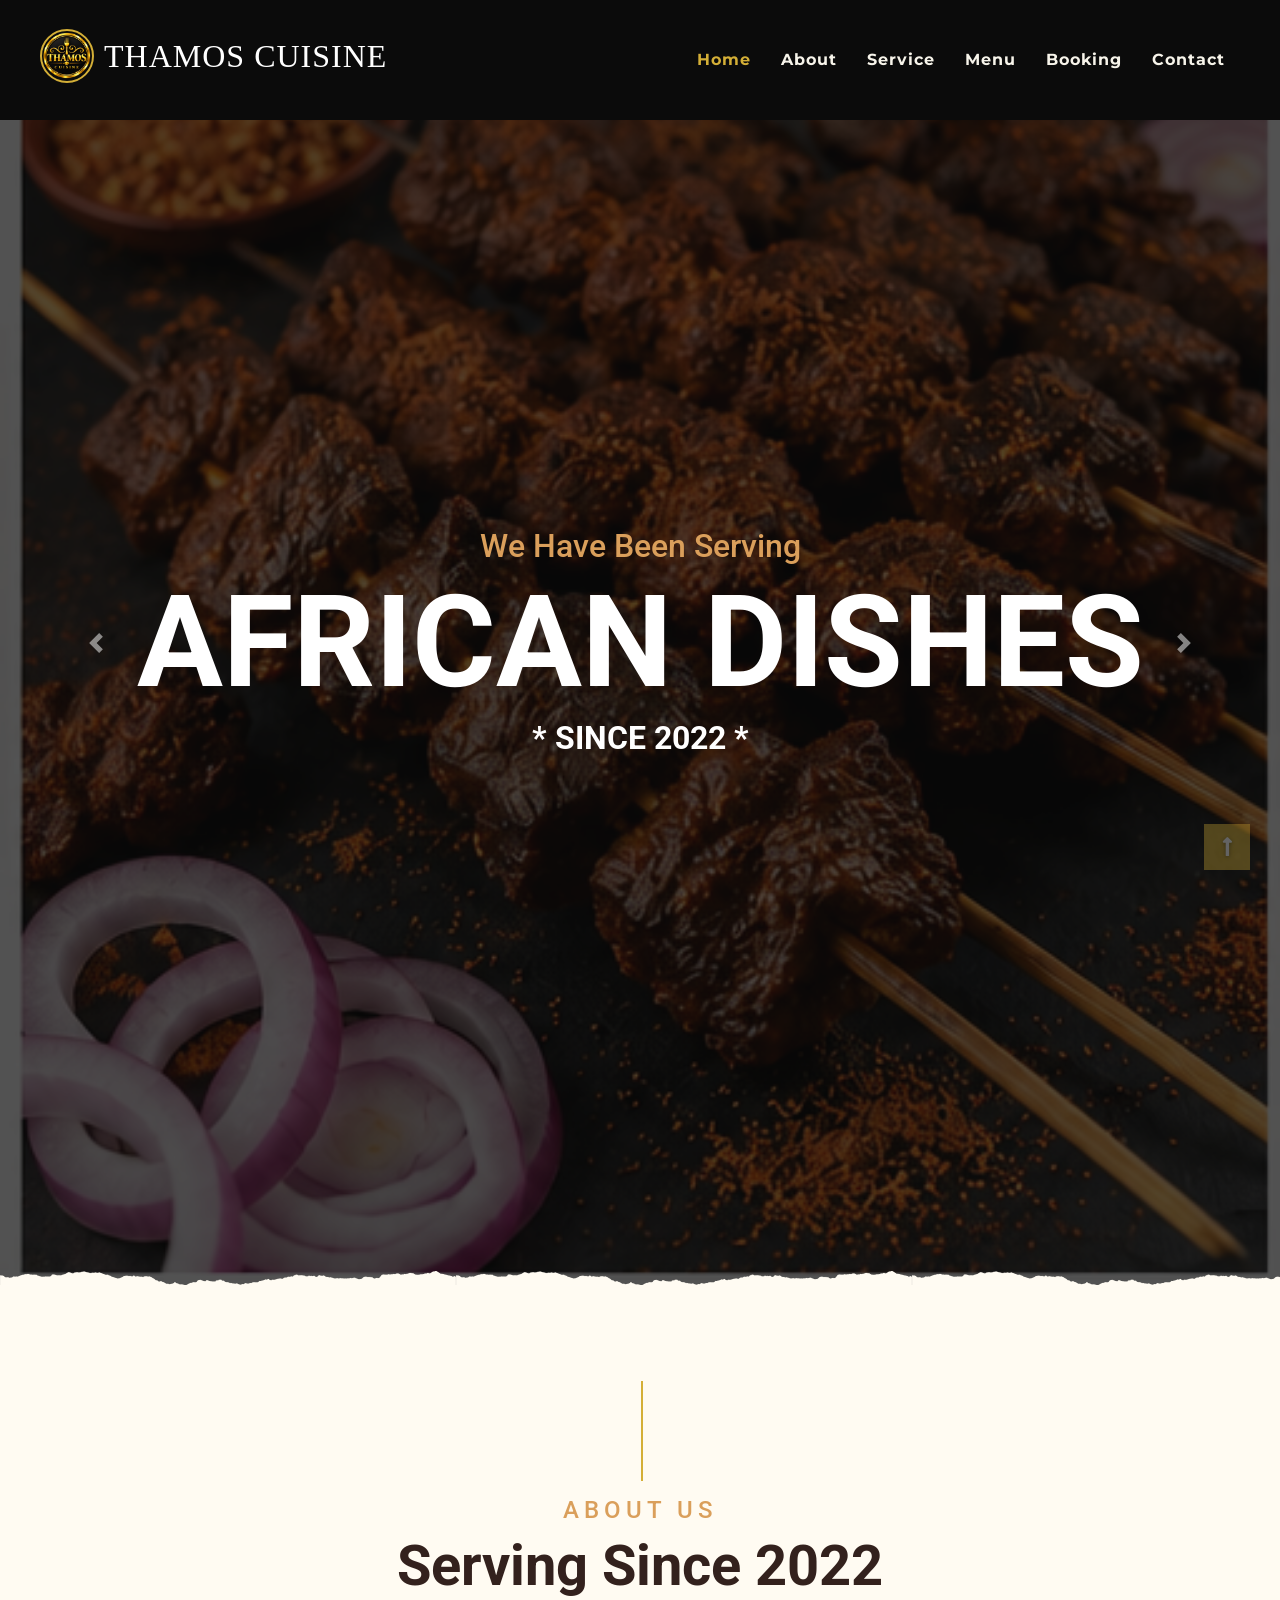
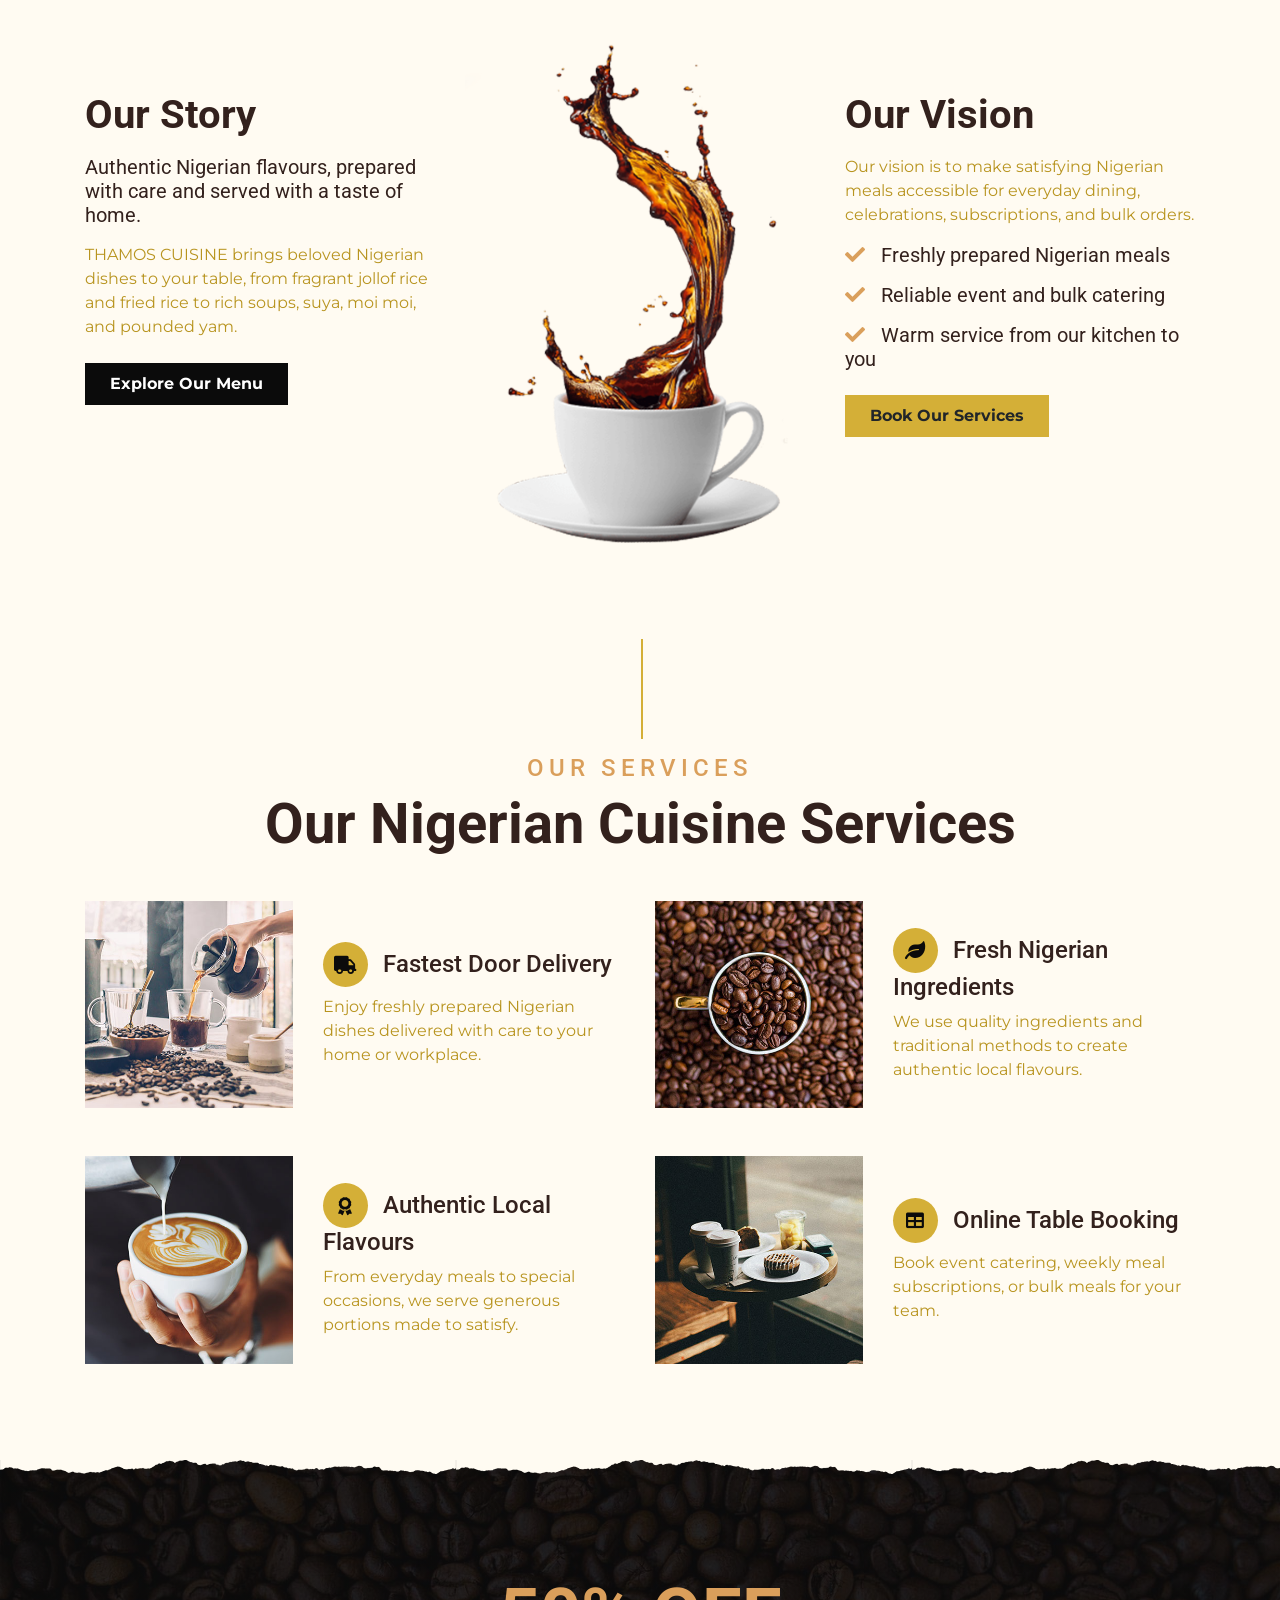
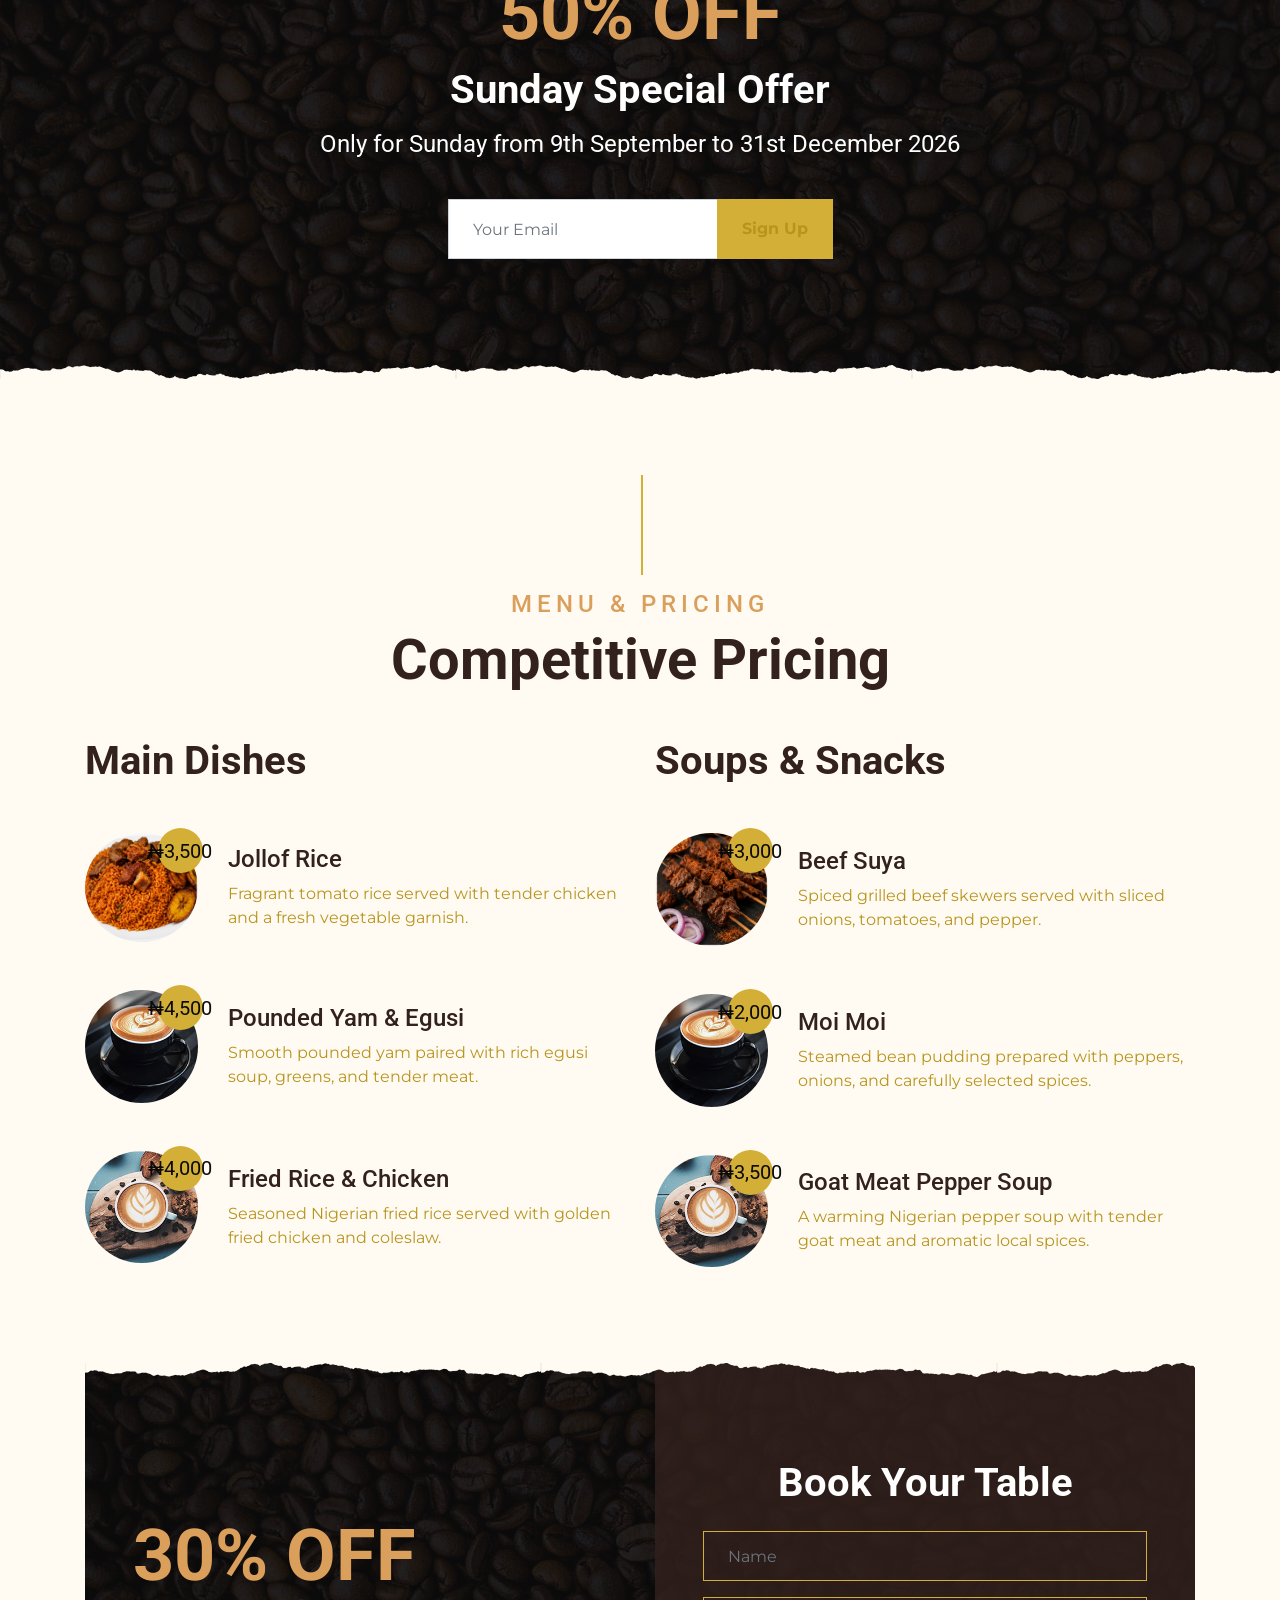
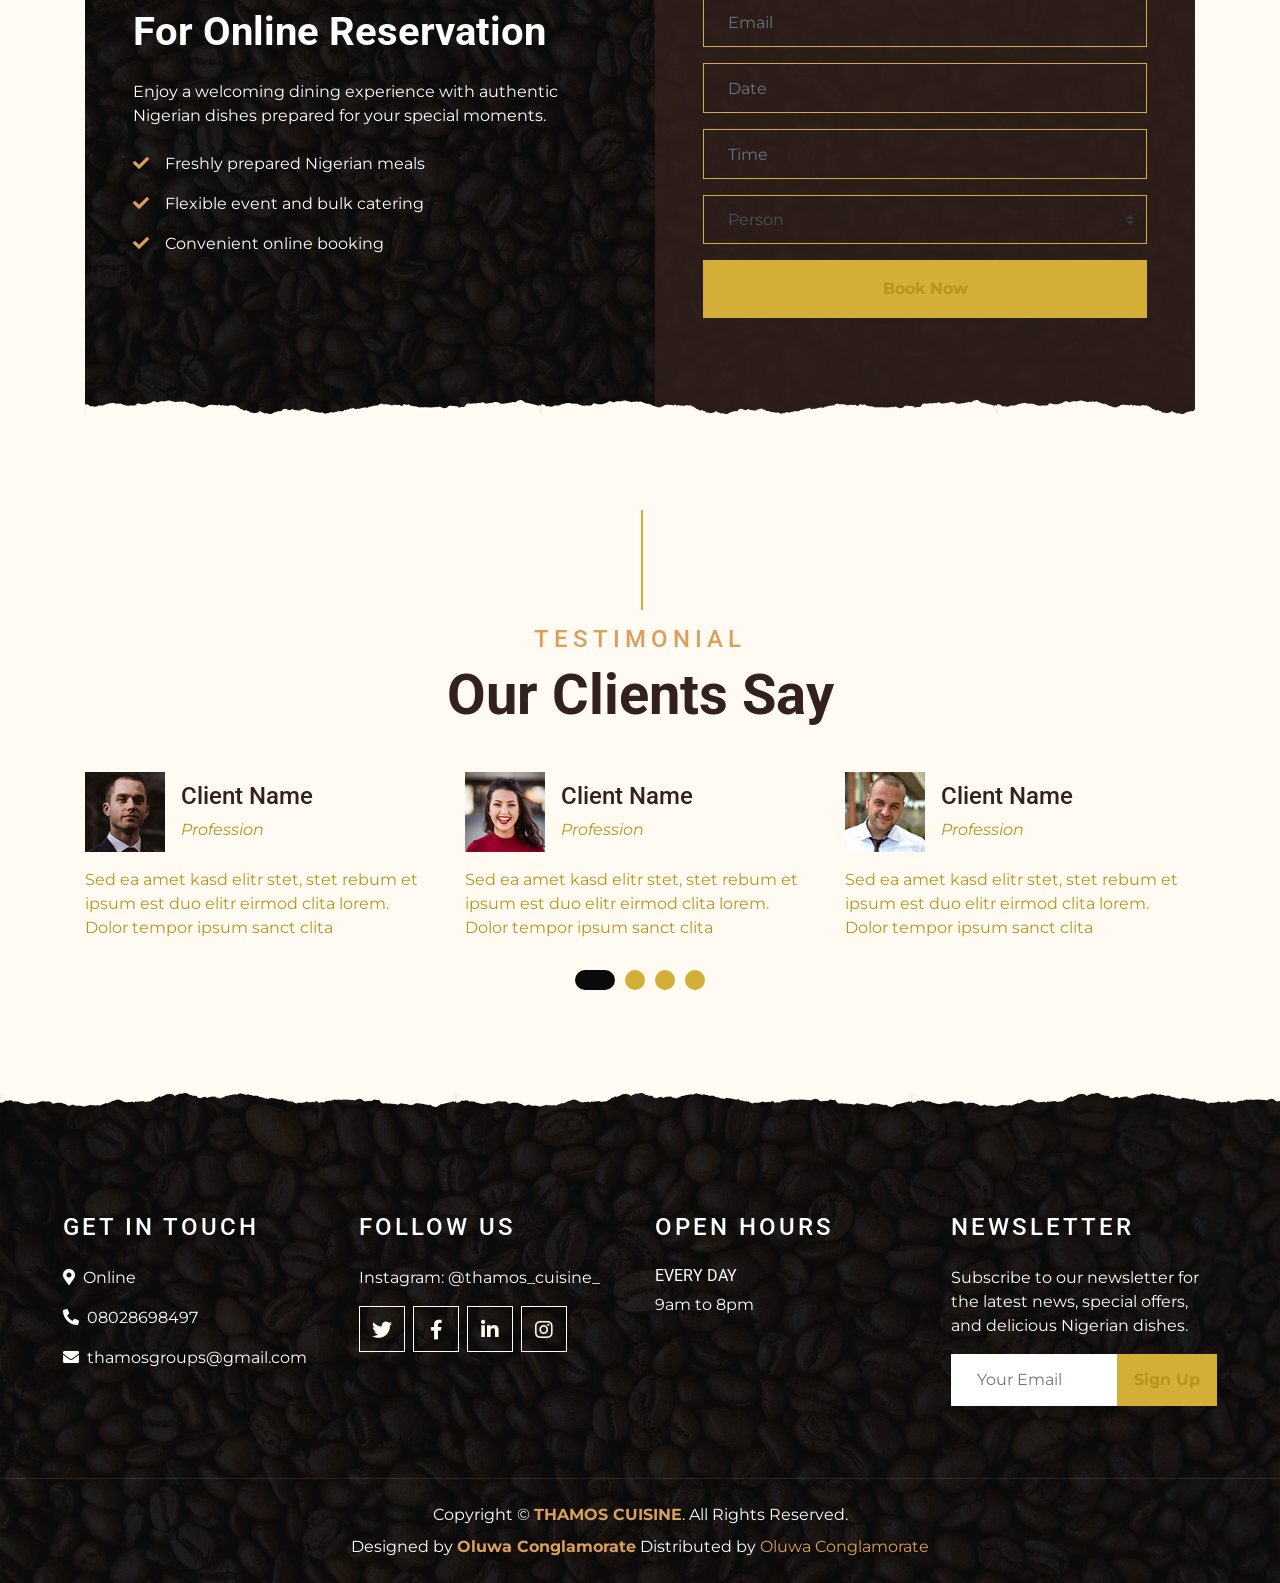
<file: index.html>
<!DOCTYPE html>
<html lang="en">

<head>
    <meta charset="utf-8">
    <title>THAMOS CUISINE - Nigerian Restaurant</title>
    <meta content="width=device-width, initial-scale=1.0" name="viewport">
    <meta content="Free Website Template" name="keywords">
    <meta content="Free Website Template" name="description">

    <!-- Favicon -->
    <link href="img/Browser%20Tab%20logo.png" rel="icon" type="image/png">

    <!-- Google Font -->
    <link rel="preconnect" href="https://fonts.gstatic.com">
    <link href="https://fonts.googleapis.com/css2?family=Montserrat:wght@200;400&family=Roboto:wght@400;500;700&display=swap" rel="stylesheet"> 

    <!-- Font Awesome -->
    <link href="https://cdnjs.cloudflare.com/ajax/libs/font-awesome/5.10.0/css/all.min.css" rel="stylesheet">

    <!-- Libraries Stylesheet -->
    <link href="lib/owlcarousel/assets/owl.carousel.min.css" rel="stylesheet">
    <link href="lib/tempusdominus/css/tempusdominus-bootstrap-4.min.css" rel="stylesheet" />

    <!-- Customized Bootstrap Stylesheet -->
    <link href="css/style.min.css" rel="stylesheet">
    <link href="css/theme.css" rel="stylesheet">
</head>

<body>
    <!-- Navbar Start -->
    <div class="container-fluid p-0 nav-bar">
        <nav class="navbar navbar-expand-lg bg-none navbar-dark py-3">
            <a href="index.html" class="navbar-brand px-lg-4 m-0">
                <span class="brand-lockup"><img class="site-logo" src="img/Browser%20Tab%20logo.png" alt="THAMOS CUISINE logo"><span class="homepage-brand">THAMOS CUISINE</span></span>
            </a>
            <button type="button" class="navbar-toggler" data-toggle="collapse" data-target="#navbarCollapse">
                <span class="navbar-toggler-icon"></span>
            </button>
            <div class="collapse navbar-collapse justify-content-between" id="navbarCollapse">
                <div class="navbar-nav ml-auto p-4">
                    <a href="index.html" class="nav-item nav-link active">Home</a>
                    <a href="about.html" class="nav-item nav-link">About</a>
                    <a href="service.html" class="nav-item nav-link">Service</a>
                    <a href="menu.html" class="nav-item nav-link">Menu</a>
                    <a href="booking.html" class="nav-item nav-link">Booking</a>
                    <a href="contact.html" class="nav-item nav-link">Contact</a>
                </div>
            </div>
        </nav>
    </div>
    <!-- Navbar End -->

    <!-- Carousel Start -->
    <div class="container-fluid p-0 mb-5">
        <div id="blog-carousel" class="carousel slide overlay-bottom" data-ride="carousel">
            <div class="carousel-inner">
                <div class="carousel-item active">
                    <img class="w-100" src="img/Beef%20Suya.png" alt="Beef Suya skewers">
                    <div class="carousel-caption d-flex flex-column align-items-center justify-content-center">
                        <h2 class="text-primary font-weight-medium m-0">We Have Been Serving</h2>
                        <h1 class="display-1 text-white m-0">AFRICAN DISHES</h1>
                        <h2 class="text-white m-0">* SINCE 2022 *</h2>
                    </div>
                </div>
                <div class="carousel-item">
                    <img class="w-100" src="img/P%20Yam.png" alt="Pounded Yam and Egusi">
                    <div class="carousel-caption d-flex flex-column align-items-center justify-content-center">
                        <h2 class="text-primary font-weight-medium m-0">We Have Been Serving</h2>
                        <h1 class="display-1 text-white m-0">AFRICAN DISHES</h1>
                        <h2 class="text-white m-0">* SINCE 2022 *</h2>
                    </div>
                </div>
                <div class="carousel-item">
                    <img class="w-100" src="img/Moi%20Moi.png" alt="Moi Moi bean pudding">
                    <div class="carousel-caption d-flex flex-column align-items-center justify-content-center">
                        <h2 class="text-primary font-weight-medium m-0">We Have Been Serving</h2>
                        <h1 class="display-1 text-white m-0">AFRICAN DISHES</h1>
                        <h2 class="text-white m-0">* SINCE 2022 *</h2>
                    </div>
                </div>
                <div class="carousel-item">
                    <img class="w-100" src="img/Goat%20Meat%20Pepper%20Soup.png" alt="Goat Meat Pepper Soup">
                    <div class="carousel-caption d-flex flex-column align-items-center justify-content-center">
                        <h2 class="text-primary font-weight-medium m-0">We Have Been Serving</h2>
                        <h1 class="display-1 text-white m-0">AFRICAN DISHES</h1>
                        <h2 class="text-white m-0">* SINCE 2022 *</h2>
                    </div>
                </div>
            </div>
            <a class="carousel-control-prev" href="#blog-carousel" data-slide="prev">
                <span class="carousel-control-prev-icon"></span>
            </a>
            <a class="carousel-control-next" href="#blog-carousel" data-slide="next">
                <span class="carousel-control-next-icon"></span>
            </a>
        </div>
    </div>
    <!-- Carousel End -->


    <!-- About Start -->
    <div class="container-fluid py-5">
        <div class="container">
            <div class="section-title">
                <h4 class="text-primary text-uppercase" style="letter-spacing: 5px;">About Us</h4>
                <h1 class="display-4">Serving Since 2022</h1>
            </div>
            <div class="row">
                <div class="col-lg-4 py-0 py-lg-5">
                    <h1 class="mb-3">Our Story</h1>
                    <h5 class="mb-3">Authentic Nigerian flavours, prepared with care and served with a taste of home.</h5>
                    <p>THAMOS CUISINE brings beloved Nigerian dishes to your table, from fragrant jollof rice and fried rice to rich soups, suya, moi moi, and pounded yam.</p>
                    <a href="menu.html" class="btn btn-secondary font-weight-bold py-2 px-4 mt-2">Explore Our Menu</a>
                </div>
                <div class="col-lg-4 py-5 py-lg-0" style="min-height: 500px;">
                    <div class="position-relative h-100">
                        <img class="position-absolute w-100 h-100" src="img/about.png" style="object-fit: cover;">
                    </div>
                </div>
                <div class="col-lg-4 py-0 py-lg-5">
                    <h1 class="mb-3">Our Vision</h1>
                    <p>Our vision is to make satisfying Nigerian meals accessible for everyday dining, celebrations, subscriptions, and bulk orders.</p>
                    <h5 class="mb-3"><i class="fa fa-check text-primary mr-3"></i>Freshly prepared Nigerian meals</h5>
                    <h5 class="mb-3"><i class="fa fa-check text-primary mr-3"></i>Reliable event and bulk catering</h5>
                    <h5 class="mb-3"><i class="fa fa-check text-primary mr-3"></i>Warm service from our kitchen to you</h5>
                    <a href="booking.html" class="btn btn-primary font-weight-bold py-2 px-4 mt-2">Book Our Services</a>
                </div>
            </div>
        </div>
    </div>
    <!-- About End -->


    <!-- Service Start -->
    <div class="container-fluid pt-5">
        <div class="container">
            <div class="section-title">
                <h4 class="text-primary text-uppercase" style="letter-spacing: 5px;">Our Services</h4>
                <h1 class="display-4">Our Nigerian Cuisine Services</h1>
            </div>
            <div class="row">
                <div class="col-lg-6 mb-5">
                    <div class="row align-items-center">
                        <div class="col-sm-5">
                            <img class="img-fluid mb-3 mb-sm-0" src="img/service-1.jpg" alt="">
                        </div>
                        <div class="col-sm-7">
                            <h4><i class="fa fa-truck service-icon"></i>Fastest Door Delivery</h4>
                            <p class="m-0">Enjoy freshly prepared Nigerian dishes delivered with care to your home or workplace.</p>
                        </div>
                    </div>
                </div>
                <div class="col-lg-6 mb-5">
                    <div class="row align-items-center">
                        <div class="col-sm-5">
                            <img class="img-fluid mb-3 mb-sm-0" src="img/service-2.jpg" alt="">
                        </div>
                        <div class="col-sm-7">
                            <h4><i class="fa fa-leaf service-icon"></i>Fresh Nigerian Ingredients</h4>
                            <p class="m-0">We use quality ingredients and traditional methods to create authentic local flavours.</p>
                        </div>
                    </div>
                </div>
                <div class="col-lg-6 mb-5">
                    <div class="row align-items-center">
                        <div class="col-sm-5">
                            <img class="img-fluid mb-3 mb-sm-0" src="img/service-3.jpg" alt="">
                        </div>
                        <div class="col-sm-7">
                            <h4><i class="fa fa-award service-icon"></i>Authentic Local Flavours</h4>
                            <p class="m-0">From everyday meals to special occasions, we serve generous portions made to satisfy.</p>
                        </div>
                    </div>
                </div>
                <div class="col-lg-6 mb-5">
                    <div class="row align-items-center">
                        <div class="col-sm-5">
                            <img class="img-fluid mb-3 mb-sm-0" src="img/service-4.jpg" alt="">
                        </div>
                        <div class="col-sm-7">
                            <h4><i class="fa fa-table service-icon"></i>Online Table Booking</h4>
                            <p class="m-0">Book event catering, weekly meal subscriptions, or bulk meals for your team.</p>
                        </div>
                    </div>
                </div>
            </div>
        </div>
    </div>
    <!-- Service End -->


    <!-- Offer Start -->
    <div class="offer container-fluid my-5 py-5 text-center position-relative overlay-top overlay-bottom">
        <div class="container py-5">
            <h1 class="display-3 text-primary mt-3">50% OFF</h1>
            <h1 class="text-white mb-3">Sunday Special Offer</h1>
            <h4 class="text-white font-weight-normal mb-4 pb-3">Only for Sunday from 9th September to 31st December 2026</h4>
            <form class="form-inline justify-content-center mb-4">
                <div class="input-group">
                    <input type="text" class="form-control p-4" placeholder="Your Email" style="height: 60px;">
                    <div class="input-group-append">
                        <button class="btn btn-primary font-weight-bold px-4" type="submit">Sign Up</button>
                    </div>
                </div>
            </form>
        </div>
    </div>
    <!-- Offer End -->


    <!-- Menu Start -->
    <div class="container-fluid pt-5">
        <div class="container">
            <div class="section-title">
                <h4 class="text-primary text-uppercase" style="letter-spacing: 5px;">Menu & Pricing</h4>
                <h1 class="display-4">Competitive Pricing</h1>
            </div>
            <div class="row">
                <div class="col-lg-6">
                    <h1 class="mb-5">Main Dishes</h1>
                    <div class="row align-items-center mb-5">
                        <div class="col-4 col-sm-3">
                            <img class="w-100 rounded-circle mb-3 mb-sm-0" src="img/J%20Rice.png" alt="Jollof Rice">
                            <h5 class="menu-price">₦3,500</h5>
                        </div>
                        <div class="col-8 col-sm-9">
                            <h4>Jollof Rice</h4>
                            <p class="m-0">Fragrant tomato rice served with tender chicken and a fresh vegetable garnish.</p>
                        </div>
                    </div>
                    <div class="row align-items-center mb-5">
                        <div class="col-4 col-sm-3">
                            <img class="w-100 rounded-circle mb-3 mb-sm-0" src="img/menu-2.jpg" alt="">
                            <h5 class="menu-price">₦4,500</h5>
                        </div>
                        <div class="col-8 col-sm-9">
                            <h4>Pounded Yam & Egusi</h4>
                            <p class="m-0">Smooth pounded yam paired with rich egusi soup, greens, and tender meat.</p>
                        </div>
                    </div>
                    <div class="row align-items-center mb-5">
                        <div class="col-4 col-sm-3">
                            <img class="w-100 rounded-circle mb-3 mb-sm-0" src="img/menu-3.jpg" alt="">
                            <h5 class="menu-price">₦4,000</h5>
                        </div>
                        <div class="col-8 col-sm-9">
                            <h4>Fried Rice & Chicken</h4>
                            <p class="m-0">Seasoned Nigerian fried rice served with golden fried chicken and coleslaw.</p>
                        </div>
                    </div>
                </div>
                <div class="col-lg-6">
                    <h1 class="mb-5">Soups & Snacks</h1>
                    <div class="row align-items-center mb-5">
                        <div class="col-4 col-sm-3">
                            <img class="w-100 rounded-circle mb-3 mb-sm-0" src="img/Beef%20Suya.png" alt="Beef Suya skewers">
                            <h5 class="menu-price">₦3,000</h5>
                        </div>
                        <div class="col-8 col-sm-9">
                            <h4>Beef Suya</h4>
                            <p class="m-0">Spiced grilled beef skewers served with sliced onions, tomatoes, and pepper.</p>
                        </div>
                    </div>
                    <div class="row align-items-center mb-5">
                        <div class="col-4 col-sm-3">
                            <img class="w-100 rounded-circle mb-3 mb-sm-0" src="img/menu-2.jpg" alt="">
                            <h5 class="menu-price">₦2,000</h5>
                        </div>
                        <div class="col-8 col-sm-9">
                            <h4>Moi Moi</h4>
                            <p class="m-0">Steamed bean pudding prepared with peppers, onions, and carefully selected spices.</p>
                        </div>
                    </div>
                    <div class="row align-items-center mb-5">
                        <div class="col-4 col-sm-3">
                            <img class="w-100 rounded-circle mb-3 mb-sm-0" src="img/menu-3.jpg" alt="">
                            <h5 class="menu-price">₦3,500</h5>
                        </div>
                        <div class="col-8 col-sm-9">
                            <h4>Goat Meat Pepper Soup</h4>
                            <p class="m-0">A warming Nigerian pepper soup with tender goat meat and aromatic local spices.</p>
                        </div>
                    </div>
                </div>
            </div>
        </div>
    </div>
    <!-- Menu End -->


    <!-- Reservation Start -->
    <div class="container-fluid my-5">
        <div class="container">
            <div class="reservation position-relative overlay-top overlay-bottom">
                <div class="row align-items-center">
                    <div class="col-lg-6 my-5 my-lg-0">
                        <div class="p-5">
                            <div class="mb-4">
                                <h1 class="display-3 text-primary">30% OFF</h1>
                                <h1 class="text-white">For Online Reservation</h1>
                            </div>
                            <p class="text-white">Enjoy a welcoming dining experience with authentic Nigerian dishes prepared for your special moments.</p>
                            <ul class="list-inline text-white m-0">
                                <li class="py-2"><i class="fa fa-check text-primary mr-3"></i>Freshly prepared Nigerian meals</li>
                                <li class="py-2"><i class="fa fa-check text-primary mr-3"></i>Flexible event and bulk catering</li>
                                <li class="py-2"><i class="fa fa-check text-primary mr-3"></i>Convenient online booking</li>
                            </ul>
                        </div>
                    </div>
                    <div class="col-lg-6">
                        <div class="text-center p-5" style="background: rgba(51, 33, 29, .8);">
                            <h1 class="text-white mb-4 mt-5">Book Your Table</h1>
                            <form class="mb-5">
                                <div class="form-group">
                                    <input type="text" class="form-control bg-transparent border-primary p-4" placeholder="Name"
                                        required="required" />
                                </div>
                                <div class="form-group">
                                    <input type="email" class="form-control bg-transparent border-primary p-4" placeholder="Email"
                                        required="required" />
                                </div>
                                <div class="form-group">
                                    <div class="date" id="date" data-target-input="nearest">
                                        <input type="text" class="form-control bg-transparent border-primary p-4 datetimepicker-input" placeholder="Date" data-target="#date" data-toggle="datetimepicker"/>
                                    </div>
                                </div>
                                <div class="form-group">
                                    <div class="time" id="time" data-target-input="nearest">
                                        <input type="text" class="form-control bg-transparent border-primary p-4 datetimepicker-input" placeholder="Time" data-target="#time" data-toggle="datetimepicker"/>
                                    </div>
                                </div>
                                <div class="form-group">
                                    <select class="custom-select bg-transparent border-primary px-4" style="height: 49px;">
                                        <option selected>Person</option>
                                        <option value="1">Person 1</option>
                                        <option value="2">Person 2</option>
                                        <option value="3">Person 3</option>
                                        <option value="3">Person 4</option>
                                    </select>
                                </div>
                                
                                <div>
                                    <button class="btn btn-primary btn-block font-weight-bold py-3" type="submit">Book Now</button>
                                </div>
                            </form>
                        </div>
                    </div>
                </div>
            </div>
        </div>
    </div>
    <!-- Reservation End -->


    <!-- Testimonial Start -->
    <div class="container-fluid py-5">
        <div class="container">
            <div class="section-title">
                <h4 class="text-primary text-uppercase" style="letter-spacing: 5px;">Testimonial</h4>
                <h1 class="display-4">Our Clients Say</h1>
            </div>
            <div class="owl-carousel testimonial-carousel">
                <div class="testimonial-item">
                    <div class="d-flex align-items-center mb-3">
                        <img class="img-fluid" src="img/testimonial-1.jpg" alt="">
                        <div class="ml-3">
                            <h4>Client Name</h4>
                            <i>Profession</i>
                        </div>
                    </div>
                    <p class="m-0">Sed ea amet kasd elitr stet, stet rebum et ipsum est duo elitr eirmod clita lorem. Dolor tempor ipsum sanct clita</p>
                </div>
                <div class="testimonial-item">
                    <div class="d-flex align-items-center mb-3">
                        <img class="img-fluid" src="img/testimonial-2.jpg" alt="">
                        <div class="ml-3">
                            <h4>Client Name</h4>
                            <i>Profession</i>
                        </div>
                    </div>
                    <p class="m-0">Sed ea amet kasd elitr stet, stet rebum et ipsum est duo elitr eirmod clita lorem. Dolor tempor ipsum sanct clita</p>
                </div>
                <div class="testimonial-item">
                    <div class="d-flex align-items-center mb-3">
                        <img class="img-fluid" src="img/testimonial-3.jpg" alt="">
                        <div class="ml-3">
                            <h4>Client Name</h4>
                            <i>Profession</i>
                        </div>
                    </div>
                    <p class="m-0">Sed ea amet kasd elitr stet, stet rebum et ipsum est duo elitr eirmod clita lorem. Dolor tempor ipsum sanct clita</p>
                </div>
                <div class="testimonial-item">
                    <div class="d-flex align-items-center mb-3">
                        <img class="img-fluid" src="img/testimonial-4.jpg" alt="">
                        <div class="ml-3">
                            <h4>Client Name</h4>
                            <i>Profession</i>
                        </div>
                    </div>
                    <p class="m-0">Sed ea amet kasd elitr stet, stet rebum et ipsum est duo elitr eirmod clita lorem. Dolor tempor ipsum sanct clita</p>
                </div>
            </div>
        </div>
    </div>
    <!-- Testimonial End -->


    <!-- Footer Start -->
    <div class="container-fluid footer text-white mt-5 pt-5 px-0 position-relative overlay-top">
        <div class="row mx-0 pt-5 px-sm-3 px-lg-5 mt-4">
            <div class="col-lg-3 col-md-6 mb-5">
                <h4 class="text-white text-uppercase mb-4" style="letter-spacing: 3px;">Get In Touch</h4>
                <p><i class="fa fa-map-marker-alt mr-2"></i>Online</p>
                <p><i class="fa fa-phone-alt mr-2"></i>08028698497</p>
                <p class="m-0"><i class="fa fa-envelope mr-2"></i>thamosgroups@gmail.com</p>
            </div>
            <div class="col-lg-3 col-md-6 mb-5">
                <h4 class="text-white text-uppercase mb-4" style="letter-spacing: 3px;">Follow Us</h4>
                <p>Instagram: @thamos_cuisine_</p>
                <div class="d-flex justify-content-start">
                    <a class="btn btn-lg btn-outline-light btn-lg-square mr-2" href="#"><i class="fab fa-twitter"></i></a>
                    <a class="btn btn-lg btn-outline-light btn-lg-square mr-2" href="#"><i class="fab fa-facebook-f"></i></a>
                    <a class="btn btn-lg btn-outline-light btn-lg-square mr-2" href="#"><i class="fab fa-linkedin-in"></i></a>
                    <a class="btn btn-lg btn-outline-light btn-lg-square" href="https://instagram.com/thamos_cuisine_" target="_blank" rel="noopener"><i class="fab fa-instagram"></i></a>
                </div>
            </div>
            <div class="col-lg-3 col-md-6 mb-5">
                <h4 class="text-white text-uppercase mb-4" style="letter-spacing: 3px;">Open Hours</h4>
                <div>
                    <h6 class="text-white text-uppercase">Every Day</h6>
                    <p>9am to 8pm</p>
                </div>
            </div>
            <div class="col-lg-3 col-md-6 mb-5">
                <h4 class="text-white text-uppercase mb-4" style="letter-spacing: 3px;">Newsletter</h4>
                <p>Subscribe to our newsletter for the latest news, special offers, and delicious Nigerian dishes.</p>
                <div class="w-100">
                    <div class="input-group">
                        <input type="text" class="form-control border-light" style="padding: 25px;" placeholder="Your Email">
                        <div class="input-group-append">
                            <button class="btn btn-primary font-weight-bold px-3">Sign Up</button>
                        </div>
                    </div>
                </div>
            </div>
        </div>
        <div class="container-fluid text-center text-white border-top mt-4 py-4 px-sm-3 px-md-5" style="border-color: rgba(256, 256, 256, .1) !important;">
            <p class="mb-2 text-white">Copyright &copy; <a class="font-weight-bold" href="index.html">THAMOS CUISINE</a>. All Rights Reserved.</p>
            <p class="m-0 text-white">Designed by <a class="font-weight-bold" href="index.html">Oluwa Conglamorate</a> Distributed by <a href="index.html">Oluwa Conglamorate</a></p>
        </div>
    </div>
    <!-- Footer End -->


    <!-- Back to Top -->
    <a href="#" class="btn btn-lg btn-primary btn-lg-square back-to-top" aria-label="Go to top" title="Go to top"><i class="fa fa-long-arrow-alt-up"></i></a>


    <!-- JavaScript Libraries -->
    <script src="https://code.jquery.com/jquery-3.4.1.min.js"></script>
    <script src="https://stackpath.bootstrapcdn.com/bootstrap/4.4.1/js/bootstrap.bundle.min.js"></script>
    <script src="lib/easing/easing.min.js"></script>
    <script src="lib/waypoints/waypoints.min.js"></script>
    <script src="lib/owlcarousel/owl.carousel.min.js"></script>
    <script src="lib/tempusdominus/js/moment.min.js"></script>
    <script src="lib/tempusdominus/js/moment-timezone.min.js"></script>
    <script src="lib/tempusdominus/js/tempusdominus-bootstrap-4.min.js"></script>

    <!-- Contact Javascript File -->
    <script src="mail/jqBootstrapValidation.min.js"></script>
    <script src="mail/contact.js"></script>

    <!-- Template Javascript -->
    <script src="js/main.js"></script>
</body>

</html>
</file>
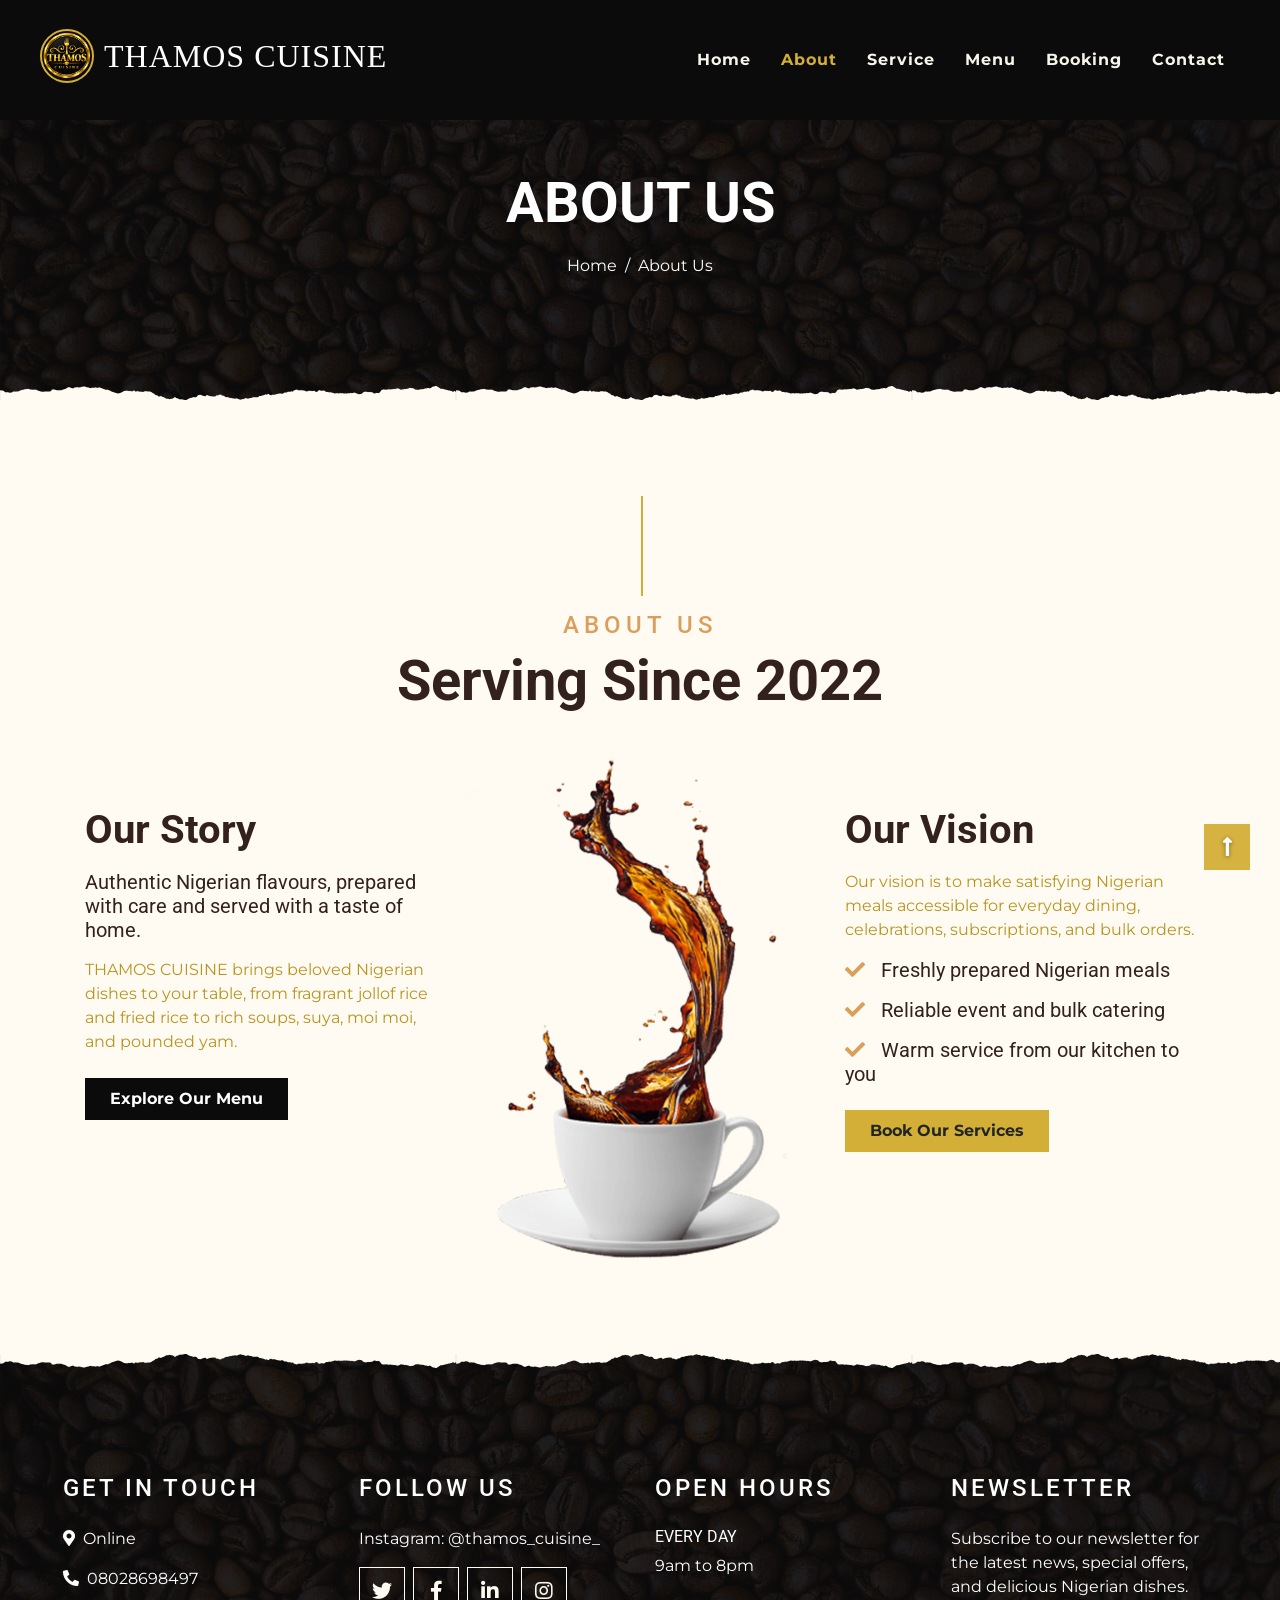
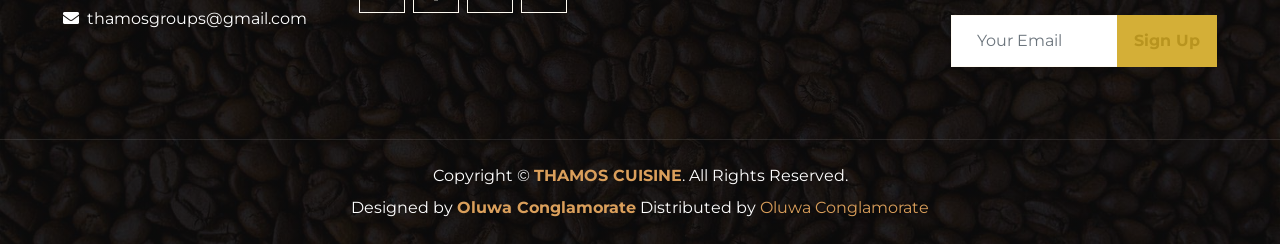
<file: about.html>
<!DOCTYPE html>
<html lang="en">

<head>
    <meta charset="utf-8">
    <title>About THAMOS CUISINE - Nigerian Dishes</title>
    <meta content="width=device-width, initial-scale=1.0" name="viewport">
    <meta content="Free Website Template" name="keywords">
    <meta content="Free Website Template" name="description">

    <!-- Favicon -->
    <link href="img/Browser%20Tab%20logo.png" rel="icon" type="image/png">

    <!-- Google Font -->
    <link rel="preconnect" href="https://fonts.gstatic.com">
    <link href="https://fonts.googleapis.com/css2?family=Montserrat:wght@200;400&family=Roboto:wght@400;500;700&display=swap" rel="stylesheet"> 

    <!-- Font Awesome -->
    <link href="https://cdnjs.cloudflare.com/ajax/libs/font-awesome/5.10.0/css/all.min.css" rel="stylesheet">

    <!-- Libraries Stylesheet -->
    <link href="lib/owlcarousel/assets/owl.carousel.min.css" rel="stylesheet">
    <link href="lib/tempusdominus/css/tempusdominus-bootstrap-4.min.css" rel="stylesheet" />

    <!-- Customized Bootstrap Stylesheet -->
    <link href="css/style.min.css" rel="stylesheet">
    <link href="css/theme.css" rel="stylesheet">
</head>

<body>
    <!-- Navbar Start -->
    <div class="container-fluid p-0 nav-bar">
        <nav class="navbar navbar-expand-lg bg-none navbar-dark py-3">
            <a href="index.html" class="navbar-brand px-lg-4 m-0">
                <span class="brand-lockup"><img class="site-logo" src="img/Browser%20Tab%20logo.png" alt="THAMOS CUISINE logo"><span class="homepage-brand">THAMOS CUISINE</span></span>
            </a>
            <button type="button" class="navbar-toggler" data-toggle="collapse" data-target="#navbarCollapse">
                <span class="navbar-toggler-icon"></span>
            </button>
            <div class="collapse navbar-collapse justify-content-between" id="navbarCollapse">
                <div class="navbar-nav ml-auto p-4">
                    <a href="index.html" class="nav-item nav-link">Home</a>
                    <a href="about.html" class="nav-item nav-link active">About</a>
                    <a href="service.html" class="nav-item nav-link">Service</a>
                    <a href="menu.html" class="nav-item nav-link">Menu</a>
                    <a href="booking.html" class="nav-item nav-link">Booking</a>
                    <a href="contact.html" class="nav-item nav-link">Contact</a>
                </div>
            </div>
        </nav>
    </div>
    <!-- Navbar End -->


    <!-- Page Header Start -->
    <div class="container-fluid page-header mb-5 position-relative overlay-bottom">
        <div class="d-flex flex-column align-items-center justify-content-center pt-0 pt-lg-5" style="min-height: 400px">
            <h1 class="display-4 mb-3 mt-0 mt-lg-5 text-white text-uppercase">About Us</h1>
            <div class="d-inline-flex mb-lg-5">
                <p class="m-0 text-white"><a class="text-white" href="">Home</a></p>
                <p class="m-0 text-white px-2">/</p>
                <p class="m-0 text-white">About Us</p>
            </div>
        </div>
    </div>
    <!-- Page Header End -->


    <!-- About Start -->
    <div class="container-fluid py-5">
        <div class="container">
            <div class="section-title">
                <h4 class="text-primary text-uppercase" style="letter-spacing: 5px;">About Us</h4>
                <h1 class="display-4">Serving Since 2022</h1>
            </div>
            <div class="row">
                <div class="col-lg-4 py-0 py-lg-5">
                    <h1 class="mb-3">Our Story</h1>
                    <h5 class="mb-3">Authentic Nigerian flavours, prepared with care and served with a taste of home.</h5>
                    <p>THAMOS CUISINE brings beloved Nigerian dishes to your table, from fragrant jollof rice and fried rice to rich soups, suya, moi moi, and pounded yam.</p>
                    <a href="menu.html" class="btn btn-secondary font-weight-bold py-2 px-4 mt-2">Explore Our Menu</a>
                </div>
                <div class="col-lg-4 py-5 py-lg-0" style="min-height: 500px;">
                    <div class="position-relative h-100">
                        <img class="position-absolute w-100 h-100" src="img/about.png" style="object-fit: cover;">
                    </div>
                </div>
                <div class="col-lg-4 py-0 py-lg-5">
                    <h1 class="mb-3">Our Vision</h1>
                    <p>Our vision is to make satisfying Nigerian meals accessible for everyday dining, celebrations, subscriptions, and bulk orders.</p>
                    <h5 class="mb-3"><i class="fa fa-check text-primary mr-3"></i>Freshly prepared Nigerian meals</h5>
                    <h5 class="mb-3"><i class="fa fa-check text-primary mr-3"></i>Reliable event and bulk catering</h5>
                    <h5 class="mb-3"><i class="fa fa-check text-primary mr-3"></i>Warm service from our kitchen to you</h5>
                    <a href="booking.html" class="btn btn-primary font-weight-bold py-2 px-4 mt-2">Book Our Services</a>
                </div>
            </div>
        </div>
    </div>
    <!-- About End -->


    <!-- Footer Start -->
    <div class="container-fluid footer text-white mt-5 pt-5 px-0 position-relative overlay-top">
        <div class="row mx-0 pt-5 px-sm-3 px-lg-5 mt-4">
            <div class="col-lg-3 col-md-6 mb-5">
                <h4 class="text-white text-uppercase mb-4" style="letter-spacing: 3px;">Get In Touch</h4>
                <p><i class="fa fa-map-marker-alt mr-2"></i>Online</p>
                <p><i class="fa fa-phone-alt mr-2"></i>08028698497</p>
                <p class="m-0"><i class="fa fa-envelope mr-2"></i>thamosgroups@gmail.com</p>
            </div>
            <div class="col-lg-3 col-md-6 mb-5">
                <h4 class="text-white text-uppercase mb-4" style="letter-spacing: 3px;">Follow Us</h4>
                <p>Instagram: @thamos_cuisine_</p>
                <div class="d-flex justify-content-start">
                    <a class="btn btn-lg btn-outline-light btn-lg-square mr-2" href="#"><i class="fab fa-twitter"></i></a>
                    <a class="btn btn-lg btn-outline-light btn-lg-square mr-2" href="#"><i class="fab fa-facebook-f"></i></a>
                    <a class="btn btn-lg btn-outline-light btn-lg-square mr-2" href="#"><i class="fab fa-linkedin-in"></i></a>
                    <a class="btn btn-lg btn-outline-light btn-lg-square" href="https://instagram.com/thamos_cuisine_" target="_blank" rel="noopener"><i class="fab fa-instagram"></i></a>
                </div>
            </div>
            <div class="col-lg-3 col-md-6 mb-5">
                <h4 class="text-white text-uppercase mb-4" style="letter-spacing: 3px;">Open Hours</h4>
                <div>
                    <h6 class="text-white text-uppercase">Every Day</h6>
                    <p>9am to 8pm</p>
                </div>
            </div>
            <div class="col-lg-3 col-md-6 mb-5">
                <h4 class="text-white text-uppercase mb-4" style="letter-spacing: 3px;">Newsletter</h4>
                <p>Subscribe to our newsletter for the latest news, special offers, and delicious Nigerian dishes.</p>
                <div class="w-100">
                    <div class="input-group">
                        <input type="text" class="form-control border-light" style="padding: 25px;" placeholder="Your Email">
                        <div class="input-group-append">
                            <button class="btn btn-primary font-weight-bold px-3">Sign Up</button>
                        </div>
                    </div>
                </div>
            </div>
        </div>
        <div class="container-fluid text-center text-white border-top mt-4 py-4 px-sm-3 px-md-5" style="border-color: rgba(256, 256, 256, .1) !important;">
            <p class="mb-2 text-white">Copyright &copy; <a class="font-weight-bold" href="index.html">THAMOS CUISINE</a>. All Rights Reserved.</p>
            <p class="m-0 text-white">Designed by <a class="font-weight-bold" href="index.html">Oluwa Conglamorate</a> Distributed by <a href="index.html">Oluwa Conglamorate</a></p>
        </div>
    </div>
    <!-- Footer End -->


    <!-- Back to Top -->
    <a href="#" class="btn btn-lg btn-primary btn-lg-square back-to-top" aria-label="Go to top" title="Go to top"><i class="fa fa-long-arrow-alt-up"></i></a>


    <!-- JavaScript Libraries -->
    <script src="https://code.jquery.com/jquery-3.4.1.min.js"></script>
    <script src="https://stackpath.bootstrapcdn.com/bootstrap/4.4.1/js/bootstrap.bundle.min.js"></script>
    <script src="lib/easing/easing.min.js"></script>
    <script src="lib/waypoints/waypoints.min.js"></script>
    <script src="lib/owlcarousel/owl.carousel.min.js"></script>
    <script src="lib/tempusdominus/js/moment.min.js"></script>
    <script src="lib/tempusdominus/js/moment-timezone.min.js"></script>
    <script src="lib/tempusdominus/js/tempusdominus-bootstrap-4.min.js"></script>

    <!-- Contact Javascript File -->
    <script src="mail/jqBootstrapValidation.min.js"></script>
    <script src="mail/contact.js"></script>

    <!-- Template Javascript -->
    <script src="js/main.js"></script>
</body>

</html>
</file>
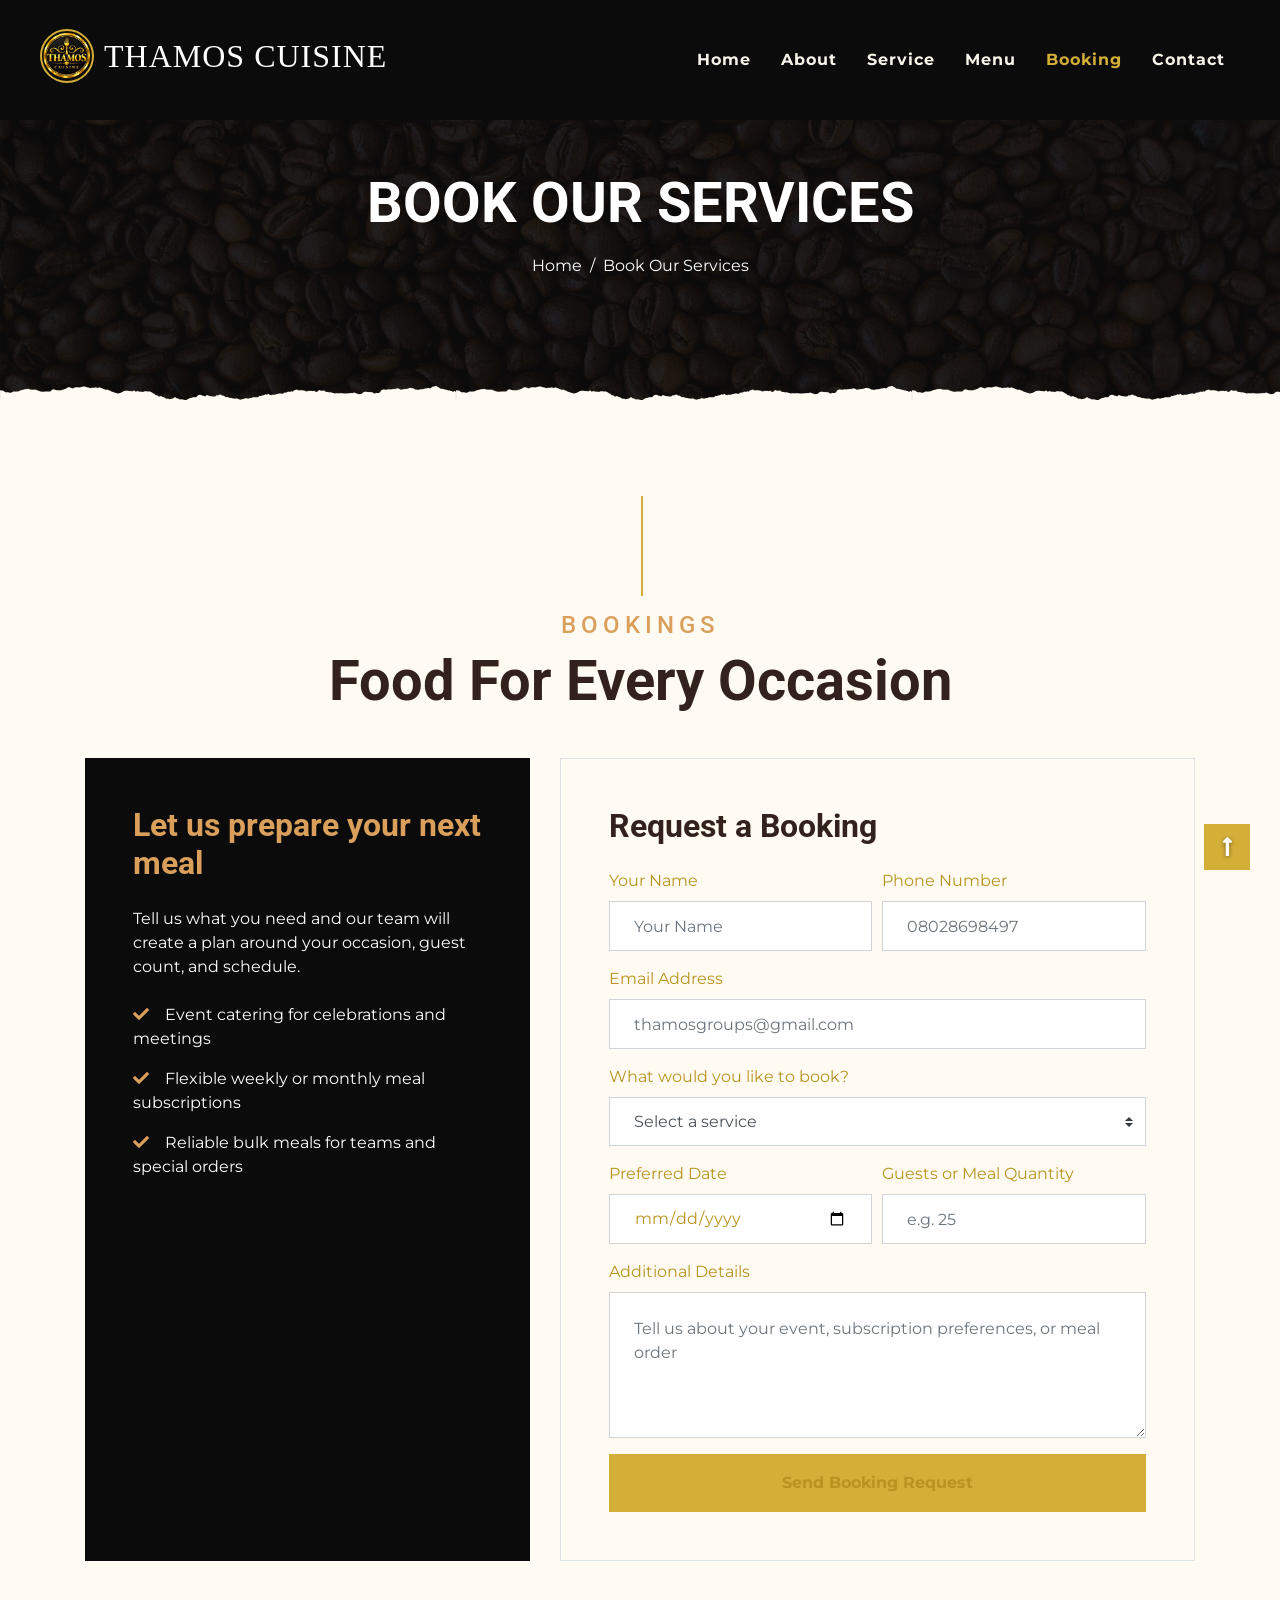
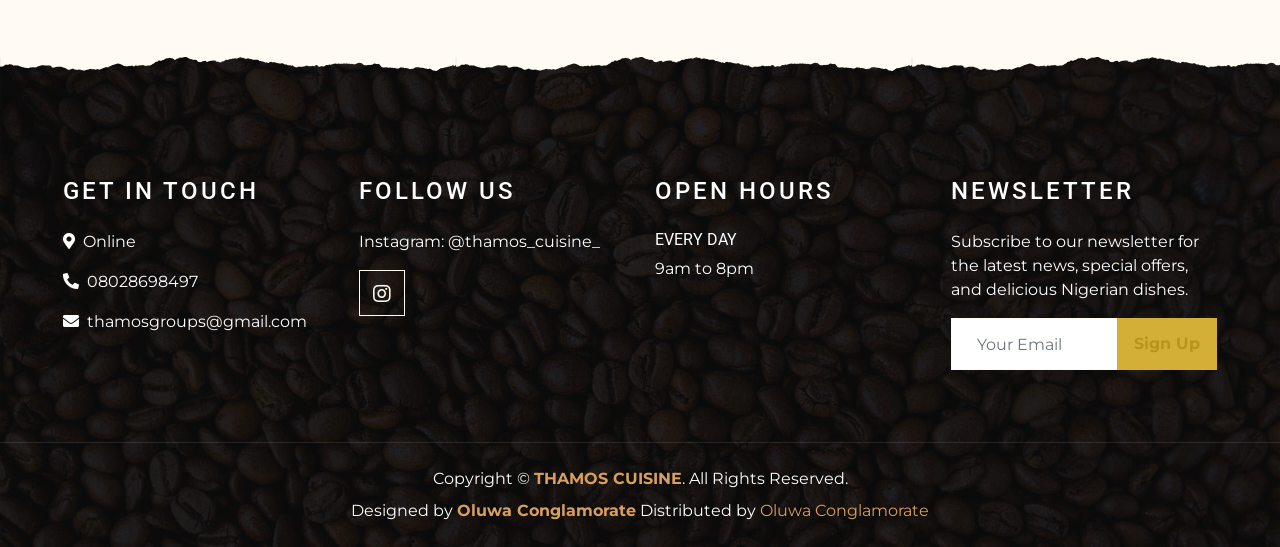
<file: booking.html>
<!DOCTYPE html>
<html lang="en">

<head>
    <meta charset="utf-8">
    <title>Book THAMOS CUISINE Services</title>
    <meta content="width=device-width, initial-scale=1.0" name="viewport">
    <meta content="Book events, meal subscriptions, and bulk meals from THAMOS CUISINE" name="description">

    <link href="img/Browser%20Tab%20logo.png" rel="icon" type="image/png">
    <link rel="preconnect" href="https://fonts.gstatic.com">
    <link href="https://fonts.googleapis.com/css2?family=Montserrat:wght@200;400&family=Roboto:wght@400;500;700&display=swap" rel="stylesheet">
    <link href="https://cdnjs.cloudflare.com/ajax/libs/font-awesome/5.10.0/css/all.min.css" rel="stylesheet">
    <link href="lib/owlcarousel/assets/owl.carousel.min.css" rel="stylesheet">
    <link href="lib/tempusdominus/css/tempusdominus-bootstrap-4.min.css" rel="stylesheet">
    <link href="css/style.min.css" rel="stylesheet">
    <link href="css/theme.css" rel="stylesheet">
</head>

<body>
    <div class="container-fluid p-0 nav-bar">
        <nav class="navbar navbar-expand-lg bg-none navbar-dark py-3">
            <a href="index.html" class="navbar-brand px-lg-4 m-0">
                <span class="brand-lockup"><img class="site-logo" src="img/Browser%20Tab%20logo.png" alt="THAMOS CUISINE logo"><span class="homepage-brand">THAMOS CUISINE</span></span>
            </a>
            <button type="button" class="navbar-toggler" data-toggle="collapse" data-target="#navbarCollapse">
                <span class="navbar-toggler-icon"></span>
            </button>
            <div class="collapse navbar-collapse justify-content-between" id="navbarCollapse">
                <div class="navbar-nav ml-auto p-4">
                    <a href="index.html" class="nav-item nav-link">Home</a>
                    <a href="about.html" class="nav-item nav-link">About</a>
                    <a href="service.html" class="nav-item nav-link">Service</a>
                    <a href="menu.html" class="nav-item nav-link">Menu</a>
                    <a href="booking.html" class="nav-item nav-link active">Booking</a>
                    <a href="contact.html" class="nav-item nav-link">Contact</a>
                </div>
            </div>
        </nav>
    </div>

    <div class="container-fluid page-header mb-5 position-relative overlay-bottom">
        <div class="d-flex flex-column align-items-center justify-content-center pt-0 pt-lg-5" style="min-height: 400px">
            <h1 class="display-4 mb-3 mt-0 mt-lg-5 text-white text-uppercase">Book Our Services</h1>
            <div class="d-inline-flex mb-lg-5">
                <p class="m-0 text-white"><a class="text-white" href="index.html">Home</a></p>
                <p class="m-0 text-white px-2">/</p>
                <p class="m-0 text-white">Book Our Services</p>
            </div>
        </div>
    </div>

    <div class="container-fluid py-5">
        <div class="container">
            <div class="section-title">
                <h4 class="text-primary text-uppercase" style="letter-spacing: 5px;">Bookings</h4>
                <h1 class="display-4">Food For Every Occasion</h1>
            </div>
            <div class="row align-items-stretch">
                <div class="col-lg-5 mb-5 mb-lg-0">
                    <div class="h-100 p-5 bg-secondary text-white">
                        <h2 class="text-primary mb-4">Let us prepare your next meal</h2>
                        <p>Tell us what you need and our team will create a plan around your occasion, guest count, and schedule.</p>
                        <ul class="list-unstyled mb-0">
                            <li class="py-2"><i class="fa fa-check text-primary mr-3"></i>Event catering for celebrations and meetings</li>
                            <li class="py-2"><i class="fa fa-check text-primary mr-3"></i>Flexible weekly or monthly meal subscriptions</li>
                            <li class="py-2"><i class="fa fa-check text-primary mr-3"></i>Reliable bulk meals for teams and special orders</li>
                        </ul>
                    </div>
                </div>
                <div class="col-lg-7">
                    <div class="p-5 border">
                        <h2 class="mb-4">Request a Booking</h2>
                        <form>
                            <div class="form-row">
                                <div class="form-group col-md-6">
                                    <label for="booking-name">Your Name</label>
                                    <input id="booking-name" type="text" class="form-control p-4" placeholder="Your Name" required>
                                </div>
                                <div class="form-group col-md-6">
                                    <label for="booking-phone">Phone Number</label>
                                    <input id="booking-phone" type="tel" class="form-control p-4" placeholder="08028698497" required>
                                </div>
                            </div>
                            <div class="form-group">
                                <label for="booking-email">Email Address</label>
                                <input id="booking-email" type="email" class="form-control p-4" placeholder="thamosgroups@gmail.com" required>
                            </div>
                            <div class="form-group">
                                <label for="booking-service">What would you like to book?</label>
                                <select id="booking-service" class="custom-select px-4" style="height: 49px;" required>
                                    <option value="" selected disabled>Select a service</option>
                                    <option>Event Catering</option>
                                    <option>Meal Subscription</option>
                                    <option>Bulk Meals</option>
                                </select>
                            </div>
                            <div class="form-row">
                                <div class="form-group col-md-6">
                                    <label for="booking-date">Preferred Date</label>
                                    <input id="booking-date" type="date" class="form-control p-4" required>
                                </div>
                                <div class="form-group col-md-6">
                                    <label for="booking-guests">Guests or Meal Quantity</label>
                                    <input id="booking-guests" type="number" class="form-control p-4" min="1" placeholder="e.g. 25" required>
                                </div>
                            </div>
                            <div class="form-group">
                                <label for="booking-notes">Additional Details</label>
                                <textarea id="booking-notes" class="form-control p-4" rows="4" placeholder="Tell us about your event, subscription preferences, or meal order"></textarea>
                            </div>
                            <button class="btn btn-primary btn-block font-weight-bold py-3" type="submit">Send Booking Request</button>
                        </form>
                    </div>
                </div>
            </div>
        </div>
    </div>

    <div class="container-fluid footer text-white mt-5 pt-5 px-0 position-relative overlay-top">
        <div class="row mx-0 pt-5 px-sm-3 px-lg-5 mt-4">
            <div class="col-lg-3 col-md-6 mb-5">
                <h4 class="text-white text-uppercase mb-4" style="letter-spacing: 3px;">Get In Touch</h4>
                <p><i class="fa fa-map-marker-alt mr-2"></i>Online</p>
                <p><i class="fa fa-phone-alt mr-2"></i>08028698497</p>
                <p class="m-0"><i class="fa fa-envelope mr-2"></i>thamosgroups@gmail.com</p>
            </div>
            <div class="col-lg-3 col-md-6 mb-5">
                <h4 class="text-white text-uppercase mb-4" style="letter-spacing: 3px;">Follow Us</h4>
                <p>Instagram: @thamos_cuisine_</p>
                <div class="d-flex justify-content-start">
                    <a class="btn btn-lg btn-outline-light btn-lg-square" href="https://instagram.com/thamos_cuisine_" target="_blank" rel="noopener" aria-label="Instagram"><i class="fab fa-instagram"></i></a>
                </div>
            </div>
            <div class="col-lg-3 col-md-6 mb-5">
                <h4 class="text-white text-uppercase mb-4" style="letter-spacing: 3px;">Open Hours</h4>
                <h6 class="text-white text-uppercase">Every Day</h6>
                <p>9am to 8pm</p>
            </div>
            <div class="col-lg-3 col-md-6 mb-5">
                <h4 class="text-white text-uppercase mb-4" style="letter-spacing: 3px;">Newsletter</h4>
                <p>Subscribe to our newsletter for the latest news, special offers, and delicious Nigerian dishes.</p>
                <div class="input-group">
                    <input type="email" class="form-control border-light" style="padding: 25px;" placeholder="Your Email">
                    <div class="input-group-append"><button class="btn btn-primary font-weight-bold px-3" type="button">Sign Up</button></div>
                </div>
            </div>
        </div>
        <div class="container-fluid text-center text-white border-top mt-4 py-4 px-sm-3 px-md-5" style="border-color: rgba(256, 256, 256, .1) !important;">
            <p class="mb-2 text-white">Copyright &copy; <a class="font-weight-bold" href="index.html">THAMOS CUISINE</a>. All Rights Reserved.</p>
            <p class="m-0 text-white">Designed by <a class="font-weight-bold" href="index.html">Oluwa Conglamorate</a> Distributed by <a href="index.html">Oluwa Conglamorate</a></p>
        </div>
    </div>

    <a href="#" class="btn btn-lg btn-primary btn-lg-square back-to-top" aria-label="Go to top" title="Go to top"><i class="fa fa-long-arrow-alt-up"></i></a>

    <script src="https://code.jquery.com/jquery-3.4.1.min.js"></script>
    <script src="https://stackpath.bootstrapcdn.com/bootstrap/4.4.1/js/bootstrap.bundle.min.js"></script>
    <script src="lib/easing/easing.min.js"></script>
    <script src="js/main.js"></script>
</body>

</html>
</file>
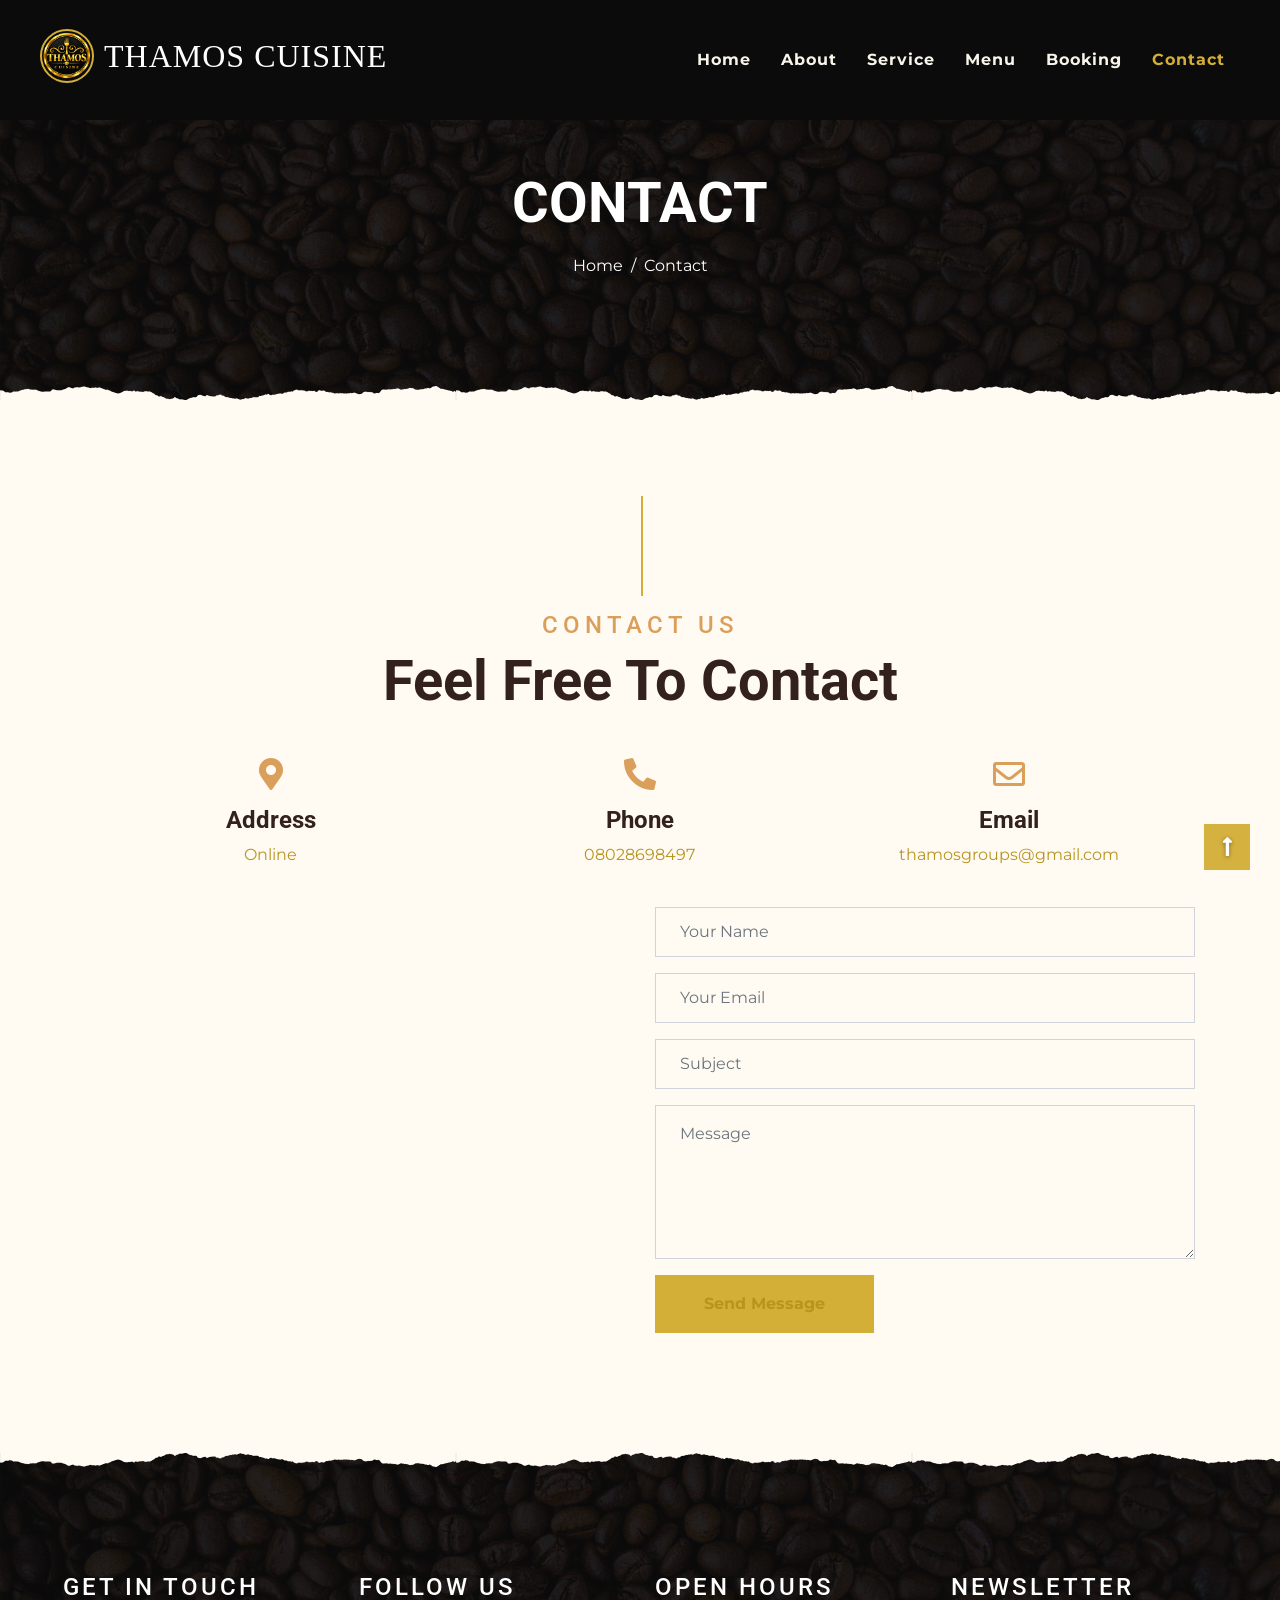
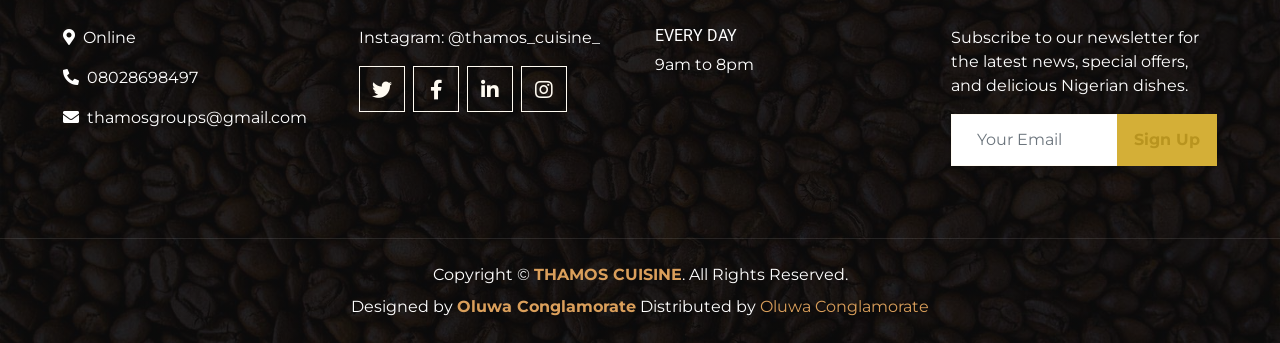
<file: contact.html>
<!DOCTYPE html>
<html lang="en">

<head>
    <meta charset="utf-8">
    <title>THAMOS CUISINE - Nigerian Restaurant</title>
    <meta content="width=device-width, initial-scale=1.0" name="viewport">
    <meta content="Free Website Template" name="keywords">
    <meta content="Free Website Template" name="description">

    <!-- Favicon -->
    <link href="img/Browser%20Tab%20logo.png" rel="icon" type="image/png">

    <!-- Google Font -->
    <link rel="preconnect" href="https://fonts.gstatic.com">
    <link href="https://fonts.googleapis.com/css2?family=Montserrat:wght@200;400&family=Roboto:wght@400;500;700&display=swap" rel="stylesheet"> 

    <!-- Font Awesome -->
    <link href="https://cdnjs.cloudflare.com/ajax/libs/font-awesome/5.10.0/css/all.min.css" rel="stylesheet">

    <!-- Libraries Stylesheet -->
    <link href="lib/owlcarousel/assets/owl.carousel.min.css" rel="stylesheet">
    <link href="lib/tempusdominus/css/tempusdominus-bootstrap-4.min.css" rel="stylesheet" />

    <!-- Customized Bootstrap Stylesheet -->
    <link href="css/style.min.css" rel="stylesheet">
    <link href="css/theme.css" rel="stylesheet">
</head>

<body>
    <!-- Navbar Start -->
    <div class="container-fluid p-0 nav-bar">
        <nav class="navbar navbar-expand-lg bg-none navbar-dark py-3">
            <a href="index.html" class="navbar-brand px-lg-4 m-0">
                <span class="brand-lockup"><img class="site-logo" src="img/Browser%20Tab%20logo.png" alt="THAMOS CUISINE logo"><span class="homepage-brand">THAMOS CUISINE</span></span>
            </a>
            <button type="button" class="navbar-toggler" data-toggle="collapse" data-target="#navbarCollapse">
                <span class="navbar-toggler-icon"></span>
            </button>
            <div class="collapse navbar-collapse justify-content-between" id="navbarCollapse">
                <div class="navbar-nav ml-auto p-4">
                    <a href="index.html" class="nav-item nav-link">Home</a>
                    <a href="about.html" class="nav-item nav-link">About</a>
                    <a href="service.html" class="nav-item nav-link">Service</a>
                    <a href="menu.html" class="nav-item nav-link">Menu</a>
                    <a href="booking.html" class="nav-item nav-link">Booking</a>
                    <a href="contact.html" class="nav-item nav-link active">Contact</a>
                </div>
            </div>
        </nav>
    </div>
    <!-- Navbar End -->


    <!-- Page Header Start -->
    <div class="container-fluid page-header mb-5 position-relative overlay-bottom">
        <div class="d-flex flex-column align-items-center justify-content-center pt-0 pt-lg-5" style="min-height: 400px">
            <h1 class="display-4 mb-3 mt-0 mt-lg-5 text-white text-uppercase">Contact</h1>
            <div class="d-inline-flex mb-lg-5">
                <p class="m-0 text-white"><a class="text-white" href="">Home</a></p>
                <p class="m-0 text-white px-2">/</p>
                <p class="m-0 text-white">Contact</p>
            </div>
        </div>
    </div>
    <!-- Page Header End -->


    <!-- Contact Start -->
    <div class="container-fluid pt-5">
        <div class="container">
            <div class="section-title">
                <h4 class="text-primary text-uppercase" style="letter-spacing: 5px;">Contact Us</h4>
                <h1 class="display-4">Feel Free To Contact</h1>
            </div>
            <div class="row px-3 pb-2">
                <div class="col-sm-4 text-center mb-3">
                    <i class="fa fa-2x fa-map-marker-alt mb-3 text-primary"></i>
                    <h4 class="font-weight-bold">Address</h4>
                    <p>Online</p>
                </div>
                <div class="col-sm-4 text-center mb-3">
                    <i class="fa fa-2x fa-phone-alt mb-3 text-primary"></i>
                    <h4 class="font-weight-bold">Phone</h4>
                    <p>08028698497</p>
                </div>
                <div class="col-sm-4 text-center mb-3">
                    <i class="far fa-2x fa-envelope mb-3 text-primary"></i>
                    <h4 class="font-weight-bold">Email</h4>
                    <p>thamosgroups@gmail.com</p>
                </div>
            </div>
            <div class="row">
                <div class="col-md-6 pb-5">
                    <iframe style="width: 100%; height: 443px;"
                        src="https://www.google.com/maps/embed?pb=!1m18!1m12!1m3!1d3001156.4288297426!2d-78.01371936852176!3d42.72876761954724!2m3!1f0!2f0!3f0!3m2!1i1024!2i768!4f13.1!3m3!1m2!1s0x4ccc4bf0f123a5a9%3A0xddcfc6c1de189567!2sNew%20York%2C%20USA!5e0!3m2!1sen!2sbd!4v1603794290143!5m2!1sen!2sbd"
                        frameborder="0" style="border:0;" allowfullscreen="" aria-hidden="false" tabindex="0"></iframe>
                </div>
                <div class="col-md-6 pb-5">
                    <div class="contact-form">
                        <div id="success"></div>
                        <form name="sentMessage" id="contactForm" novalidate="novalidate">
                            <div class="control-group">
                                <input type="text" class="form-control bg-transparent p-4" id="name" placeholder="Your Name"
                                    required="required" data-validation-required-message="Please enter your name" />
                                <p class="help-block text-danger"></p>
                            </div>
                            <div class="control-group">
                                <input type="email" class="form-control bg-transparent p-4" id="email" placeholder="Your Email"
                                    required="required" data-validation-required-message="Please enter your email" />
                                <p class="help-block text-danger"></p>
                            </div>
                            <div class="control-group">
                                <input type="text" class="form-control bg-transparent p-4" id="subject" placeholder="Subject"
                                    required="required" data-validation-required-message="Please enter a subject" />
                                <p class="help-block text-danger"></p>
                            </div>
                            <div class="control-group">
                                <textarea class="form-control bg-transparent py-3 px-4" rows="5" id="message" placeholder="Message"
                                    required="required"
                                    data-validation-required-message="Please enter your message"></textarea>
                                <p class="help-block text-danger"></p>
                            </div>
                            <div>
                                <button class="btn btn-primary font-weight-bold py-3 px-5" type="submit" id="sendMessageButton">Send
                                    Message</button>
                            </div>
                        </form>
                    </div>
                </div>
            </div>
        </div>
    </div>
    <!-- Contact End -->


    <!-- Footer Start -->
    <div class="container-fluid footer text-white mt-5 pt-5 px-0 position-relative overlay-top">
        <div class="row mx-0 pt-5 px-sm-3 px-lg-5 mt-4">
            <div class="col-lg-3 col-md-6 mb-5">
                <h4 class="text-white text-uppercase mb-4" style="letter-spacing: 3px;">Get In Touch</h4>
                <p><i class="fa fa-map-marker-alt mr-2"></i>Online</p>
                <p><i class="fa fa-phone-alt mr-2"></i>08028698497</p>
                <p class="m-0"><i class="fa fa-envelope mr-2"></i>thamosgroups@gmail.com</p>
            </div>
            <div class="col-lg-3 col-md-6 mb-5">
                <h4 class="text-white text-uppercase mb-4" style="letter-spacing: 3px;">Follow Us</h4>
                <p>Instagram: @thamos_cuisine_</p>
                <div class="d-flex justify-content-start">
                    <a class="btn btn-lg btn-outline-light btn-lg-square mr-2" href="#"><i class="fab fa-twitter"></i></a>
                    <a class="btn btn-lg btn-outline-light btn-lg-square mr-2" href="#"><i class="fab fa-facebook-f"></i></a>
                    <a class="btn btn-lg btn-outline-light btn-lg-square mr-2" href="#"><i class="fab fa-linkedin-in"></i></a>
                    <a class="btn btn-lg btn-outline-light btn-lg-square" href="https://instagram.com/thamos_cuisine_" target="_blank" rel="noopener"><i class="fab fa-instagram"></i></a>
                </div>
            </div>
            <div class="col-lg-3 col-md-6 mb-5">
                <h4 class="text-white text-uppercase mb-4" style="letter-spacing: 3px;">Open Hours</h4>
                <div>
                    <h6 class="text-white text-uppercase">Every Day</h6>
                    <p>9am to 8pm</p>
                </div>
            </div>
            <div class="col-lg-3 col-md-6 mb-5">
                <h4 class="text-white text-uppercase mb-4" style="letter-spacing: 3px;">Newsletter</h4>
                <p>Subscribe to our newsletter for the latest news, special offers, and delicious Nigerian dishes.</p>
                <div class="w-100">
                    <div class="input-group">
                        <input type="text" class="form-control border-light" style="padding: 25px;" placeholder="Your Email">
                        <div class="input-group-append">
                            <button class="btn btn-primary font-weight-bold px-3">Sign Up</button>
                        </div>
                    </div>
                </div>
            </div>
        </div>
        <div class="container-fluid text-center text-white border-top mt-4 py-4 px-sm-3 px-md-5" style="border-color: rgba(256, 256, 256, .1) !important;">
            <p class="mb-2 text-white">Copyright &copy; <a class="font-weight-bold" href="index.html">THAMOS CUISINE</a>. All Rights Reserved.</p>
            <p class="m-0 text-white">Designed by <a class="font-weight-bold" href="index.html">Oluwa Conglamorate</a> Distributed by <a href="index.html">Oluwa Conglamorate</a></p>
        </div>
    </div>
    <!-- Footer End -->


    <!-- Back to Top -->
    <a href="#" class="btn btn-lg btn-primary btn-lg-square back-to-top" aria-label="Go to top" title="Go to top"><i class="fa fa-long-arrow-alt-up"></i></a>


    <!-- JavaScript Libraries -->
    <script src="https://code.jquery.com/jquery-3.4.1.min.js"></script>
    <script src="https://stackpath.bootstrapcdn.com/bootstrap/4.4.1/js/bootstrap.bundle.min.js"></script>
    <script src="lib/easing/easing.min.js"></script>
    <script src="lib/waypoints/waypoints.min.js"></script>
    <script src="lib/owlcarousel/owl.carousel.min.js"></script>
    <script src="lib/tempusdominus/js/moment.min.js"></script>
    <script src="lib/tempusdominus/js/moment-timezone.min.js"></script>
    <script src="lib/tempusdominus/js/tempusdominus-bootstrap-4.min.js"></script>

    <!-- Contact Javascript File -->
    <script src="mail/jqBootstrapValidation.min.js"></script>
    <script src="mail/contact.js"></script>

    <!-- Template Javascript -->
    <script src="js/main.js"></script>
</body>

</html>
</file>
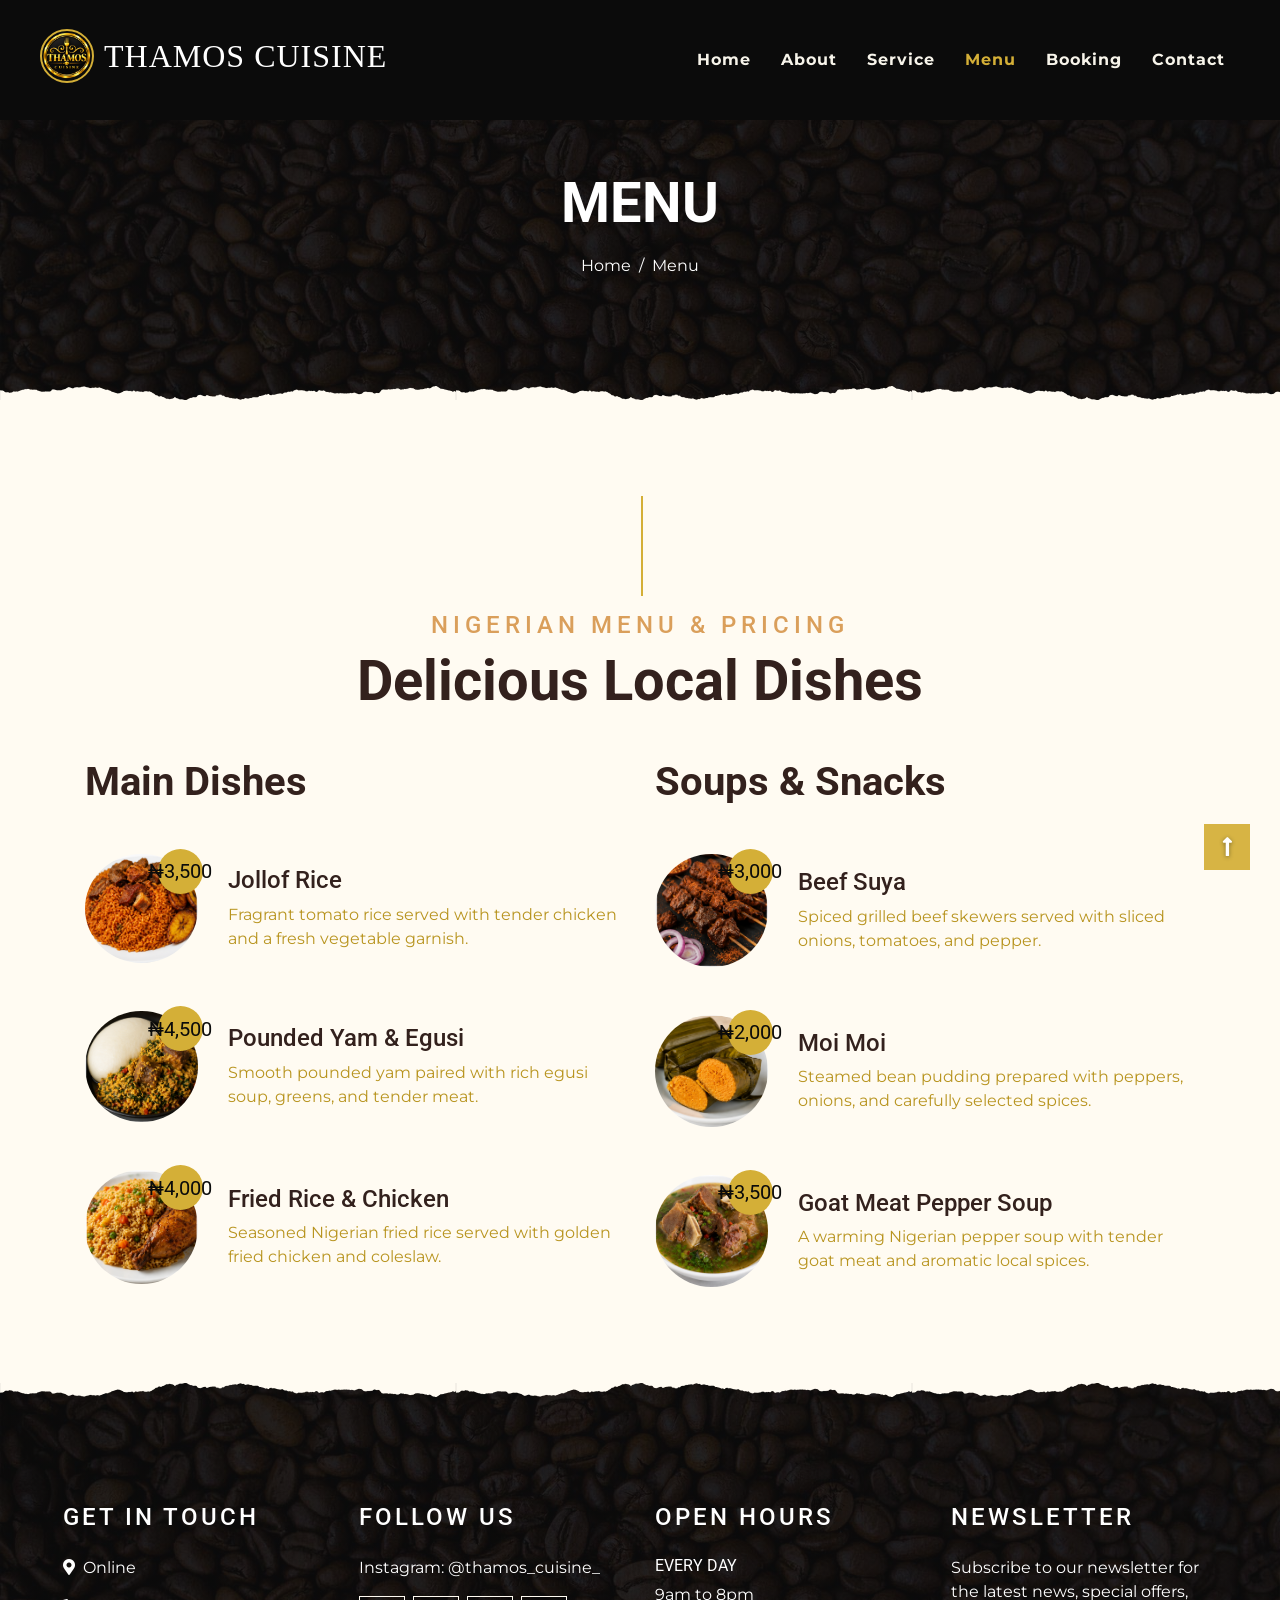
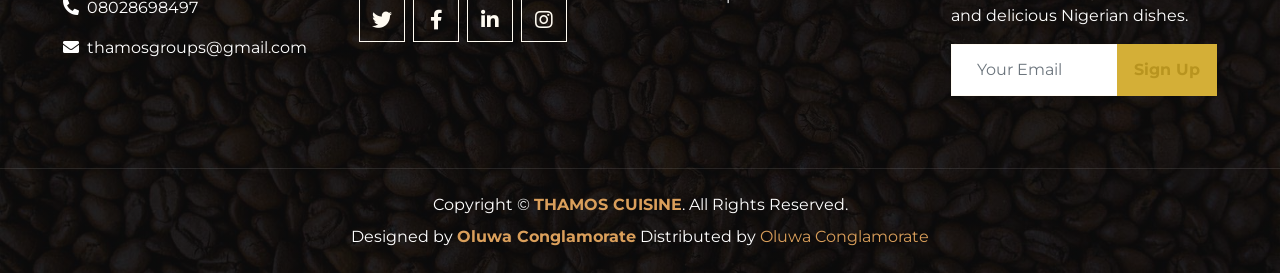
<file: menu.html>
<!DOCTYPE html>
<html lang="en">

<head>
    <meta charset="utf-8">
    <title>THAMOS CUISINE - Nigerian Restaurant</title>
    <meta content="width=device-width, initial-scale=1.0" name="viewport">
    <meta content="Free Website Template" name="keywords">
    <meta content="Free Website Template" name="description">

    <!-- Favicon -->
    <link href="img/Browser%20Tab%20logo.png" rel="icon" type="image/png">

    <!-- Google Font -->
    <link rel="preconnect" href="https://fonts.gstatic.com">
    <link href="https://fonts.googleapis.com/css2?family=Montserrat:wght@200;400&family=Roboto:wght@400;500;700&display=swap" rel="stylesheet"> 

    <!-- Font Awesome -->
    <link href="https://cdnjs.cloudflare.com/ajax/libs/font-awesome/5.10.0/css/all.min.css" rel="stylesheet">

    <!-- Libraries Stylesheet -->
    <link href="lib/owlcarousel/assets/owl.carousel.min.css" rel="stylesheet">
    <link href="lib/tempusdominus/css/tempusdominus-bootstrap-4.min.css" rel="stylesheet" />

    <!-- Customized Bootstrap Stylesheet -->
    <link href="css/style.min.css" rel="stylesheet">
    <link href="css/theme.css" rel="stylesheet">
</head>

<body>
    <!-- Navbar Start -->
    <div class="container-fluid p-0 nav-bar">
        <nav class="navbar navbar-expand-lg bg-none navbar-dark py-3">
            <a href="index.html" class="navbar-brand px-lg-4 m-0">
                <span class="brand-lockup"><img class="site-logo" src="img/Browser%20Tab%20logo.png" alt="THAMOS CUISINE logo"><span class="homepage-brand">THAMOS CUISINE</span></span>
            </a>
            <button type="button" class="navbar-toggler" data-toggle="collapse" data-target="#navbarCollapse">
                <span class="navbar-toggler-icon"></span>
            </button>
            <div class="collapse navbar-collapse justify-content-between" id="navbarCollapse">
                <div class="navbar-nav ml-auto p-4">
                    <a href="index.html" class="nav-item nav-link">Home</a>
                    <a href="about.html" class="nav-item nav-link">About</a>
                    <a href="service.html" class="nav-item nav-link">Service</a>
                    <a href="menu.html" class="nav-item nav-link active">Menu</a>
                    <a href="booking.html" class="nav-item nav-link">Booking</a>
                    <a href="contact.html" class="nav-item nav-link">Contact</a>
                </div>
            </div>
        </nav>
    </div>
    <!-- Navbar End -->


    <!-- Page Header Start -->
    <div class="container-fluid page-header mb-5 position-relative overlay-bottom">
        <div class="d-flex flex-column align-items-center justify-content-center pt-0 pt-lg-5" style="min-height: 400px">
            <h1 class="display-4 mb-3 mt-0 mt-lg-5 text-white text-uppercase">Menu</h1>
            <div class="d-inline-flex mb-lg-5">
                <p class="m-0 text-white"><a class="text-white" href="">Home</a></p>
                <p class="m-0 text-white px-2">/</p>
                <p class="m-0 text-white">Menu</p>
            </div>
        </div>
    </div>
    <!-- Page Header End -->


    <!-- Menu Start -->
    <div class="container-fluid pt-5">
        <div class="container">
            <div class="section-title">
                <h4 class="text-primary text-uppercase" style="letter-spacing: 5px;">Nigerian Menu & Pricing</h4>
                <h1 class="display-4">Delicious Local Dishes</h1>
            </div>
            <div class="row">
                <div class="col-lg-6">
                    <h1 class="mb-5">Main Dishes</h1>
                    <div class="row align-items-center mb-5">
                        <div class="col-4 col-sm-3">
                            <img class="w-100 rounded-circle mb-3 mb-sm-0" src="img/J%20Rice.png" alt="Jollof Rice">
                            <h5 class="menu-price">₦3,500</h5>
                        </div>
                        <div class="col-8 col-sm-9">
                            <h4>Jollof Rice</h4>
                            <p class="m-0">Fragrant tomato rice served with tender chicken and a fresh vegetable garnish.</p>
                        </div>
                    </div>
                    <div class="row align-items-center mb-5">
                        <div class="col-4 col-sm-3">
                            <img class="w-100 rounded-circle mb-3 mb-sm-0" src="img/P%20Yam.png" alt="Pounded Yam and Egusi">
                            <h5 class="menu-price">₦4,500</h5>
                        </div>
                        <div class="col-8 col-sm-9">
                            <h4>Pounded Yam & Egusi</h4>
                            <p class="m-0">Smooth pounded yam paired with rich egusi soup, greens, and tender meat.</p>
                        </div>
                    </div>
                    <div class="row align-items-center mb-5">
                        <div class="col-4 col-sm-3">
                            <img class="w-100 rounded-circle mb-3 mb-sm-0" src="img/F%20Rice.png" alt="Fried Rice and Chicken">
                            <h5 class="menu-price">₦4,000</h5>
                        </div>
                        <div class="col-8 col-sm-9">
                            <h4>Fried Rice & Chicken</h4>
                            <p class="m-0">Seasoned Nigerian fried rice served with golden fried chicken and coleslaw.</p>
                        </div>
                    </div>
                </div>
                <div class="col-lg-6">
                    <h1 class="mb-5">Soups & Snacks</h1>
                    <div class="row align-items-center mb-5">
                        <div class="col-4 col-sm-3">
                            <img class="w-100 rounded-circle mb-3 mb-sm-0" src="img/Beef%20Suya.png" alt="Beef Suya skewers">
                            <h5 class="menu-price">₦3,000</h5>
                        </div>
                        <div class="col-8 col-sm-9">
                            <h4>Beef Suya</h4>
                            <p class="m-0">Spiced grilled beef skewers served with sliced onions, tomatoes, and pepper.</p>
                        </div>
                    </div>
                    <div class="row align-items-center mb-5">
                        <div class="col-4 col-sm-3">
                            <img class="w-100 rounded-circle mb-3 mb-sm-0" src="img/Moi%20Moi.png" alt="Moi Moi bean pudding">
                            <h5 class="menu-price">₦2,000</h5>
                        </div>
                        <div class="col-8 col-sm-9">
                            <h4>Moi Moi</h4>
                            <p class="m-0">Steamed bean pudding prepared with peppers, onions, and carefully selected spices.</p>
                        </div>
                    </div>
                    <div class="row align-items-center mb-5">
                        <div class="col-4 col-sm-3">
                            <img class="w-100 rounded-circle mb-3 mb-sm-0" src="img/Goat%20Meat%20Pepper%20Soup.png" alt="Goat Meat Pepper Soup">
                            <h5 class="menu-price">₦3,500</h5>
                        </div>
                        <div class="col-8 col-sm-9">
                            <h4>Goat Meat Pepper Soup</h4>
                            <p class="m-0">A warming Nigerian pepper soup with tender goat meat and aromatic local spices.</p>
                        </div>
                    </div>
                </div>
            </div>
        </div>
    </div>
    <!-- Menu End -->


    <!-- Footer Start -->
    <div class="container-fluid footer text-white mt-5 pt-5 px-0 position-relative overlay-top">
        <div class="row mx-0 pt-5 px-sm-3 px-lg-5 mt-4">
            <div class="col-lg-3 col-md-6 mb-5">
                <h4 class="text-white text-uppercase mb-4" style="letter-spacing: 3px;">Get In Touch</h4>
                <p><i class="fa fa-map-marker-alt mr-2"></i>Online</p>
                <p><i class="fa fa-phone-alt mr-2"></i>08028698497</p>
                <p class="m-0"><i class="fa fa-envelope mr-2"></i>thamosgroups@gmail.com</p>
            </div>
            <div class="col-lg-3 col-md-6 mb-5">
                <h4 class="text-white text-uppercase mb-4" style="letter-spacing: 3px;">Follow Us</h4>
                <p>Instagram: @thamos_cuisine_</p>
                <div class="d-flex justify-content-start">
                    <a class="btn btn-lg btn-outline-light btn-lg-square mr-2" href="#"><i class="fab fa-twitter"></i></a>
                    <a class="btn btn-lg btn-outline-light btn-lg-square mr-2" href="#"><i class="fab fa-facebook-f"></i></a>
                    <a class="btn btn-lg btn-outline-light btn-lg-square mr-2" href="#"><i class="fab fa-linkedin-in"></i></a>
                    <a class="btn btn-lg btn-outline-light btn-lg-square" href="https://instagram.com/thamos_cuisine_" target="_blank" rel="noopener"><i class="fab fa-instagram"></i></a>
                </div>
            </div>
            <div class="col-lg-3 col-md-6 mb-5">
                <h4 class="text-white text-uppercase mb-4" style="letter-spacing: 3px;">Open Hours</h4>
                <div>
                    <h6 class="text-white text-uppercase">Every Day</h6>
                    <p>9am to 8pm</p>
                </div>
            </div>
            <div class="col-lg-3 col-md-6 mb-5">
                <h4 class="text-white text-uppercase mb-4" style="letter-spacing: 3px;">Newsletter</h4>
                <p>Subscribe to our newsletter for the latest news, special offers, and delicious Nigerian dishes.</p>
                <div class="w-100">
                    <div class="input-group">
                        <input type="text" class="form-control border-light" style="padding: 25px;" placeholder="Your Email">
                        <div class="input-group-append">
                            <button class="btn btn-primary font-weight-bold px-3">Sign Up</button>
                        </div>
                    </div>
                </div>
            </div>
        </div>
        <div class="container-fluid text-center text-white border-top mt-4 py-4 px-sm-3 px-md-5" style="border-color: rgba(256, 256, 256, .1) !important;">
            <p class="mb-2 text-white">Copyright &copy; <a class="font-weight-bold" href="index.html">THAMOS CUISINE</a>. All Rights Reserved.</p>
            <p class="m-0 text-white">Designed by <a class="font-weight-bold" href="index.html">Oluwa Conglamorate</a> Distributed by <a href="index.html">Oluwa Conglamorate</a></p>
        </div>
    </div>
    <!-- Footer End -->


    <!-- Back to Top -->
    <a href="#" class="btn btn-lg btn-primary btn-lg-square back-to-top" aria-label="Go to top" title="Go to top"><i class="fa fa-long-arrow-alt-up"></i></a>


    <!-- JavaScript Libraries -->
    <script src="https://code.jquery.com/jquery-3.4.1.min.js"></script>
    <script src="https://stackpath.bootstrapcdn.com/bootstrap/4.4.1/js/bootstrap.bundle.min.js"></script>
    <script src="lib/easing/easing.min.js"></script>
    <script src="lib/waypoints/waypoints.min.js"></script>
    <script src="lib/owlcarousel/owl.carousel.min.js"></script>
    <script src="lib/tempusdominus/js/moment.min.js"></script>
    <script src="lib/tempusdominus/js/moment-timezone.min.js"></script>
    <script src="lib/tempusdominus/js/tempusdominus-bootstrap-4.min.js"></script>

    <!-- Contact Javascript File -->
    <script src="mail/jqBootstrapValidation.min.js"></script>
    <script src="mail/contact.js"></script>

    <!-- Template Javascript -->
    <script src="js/main.js"></script>
</body>

</html>
</file>
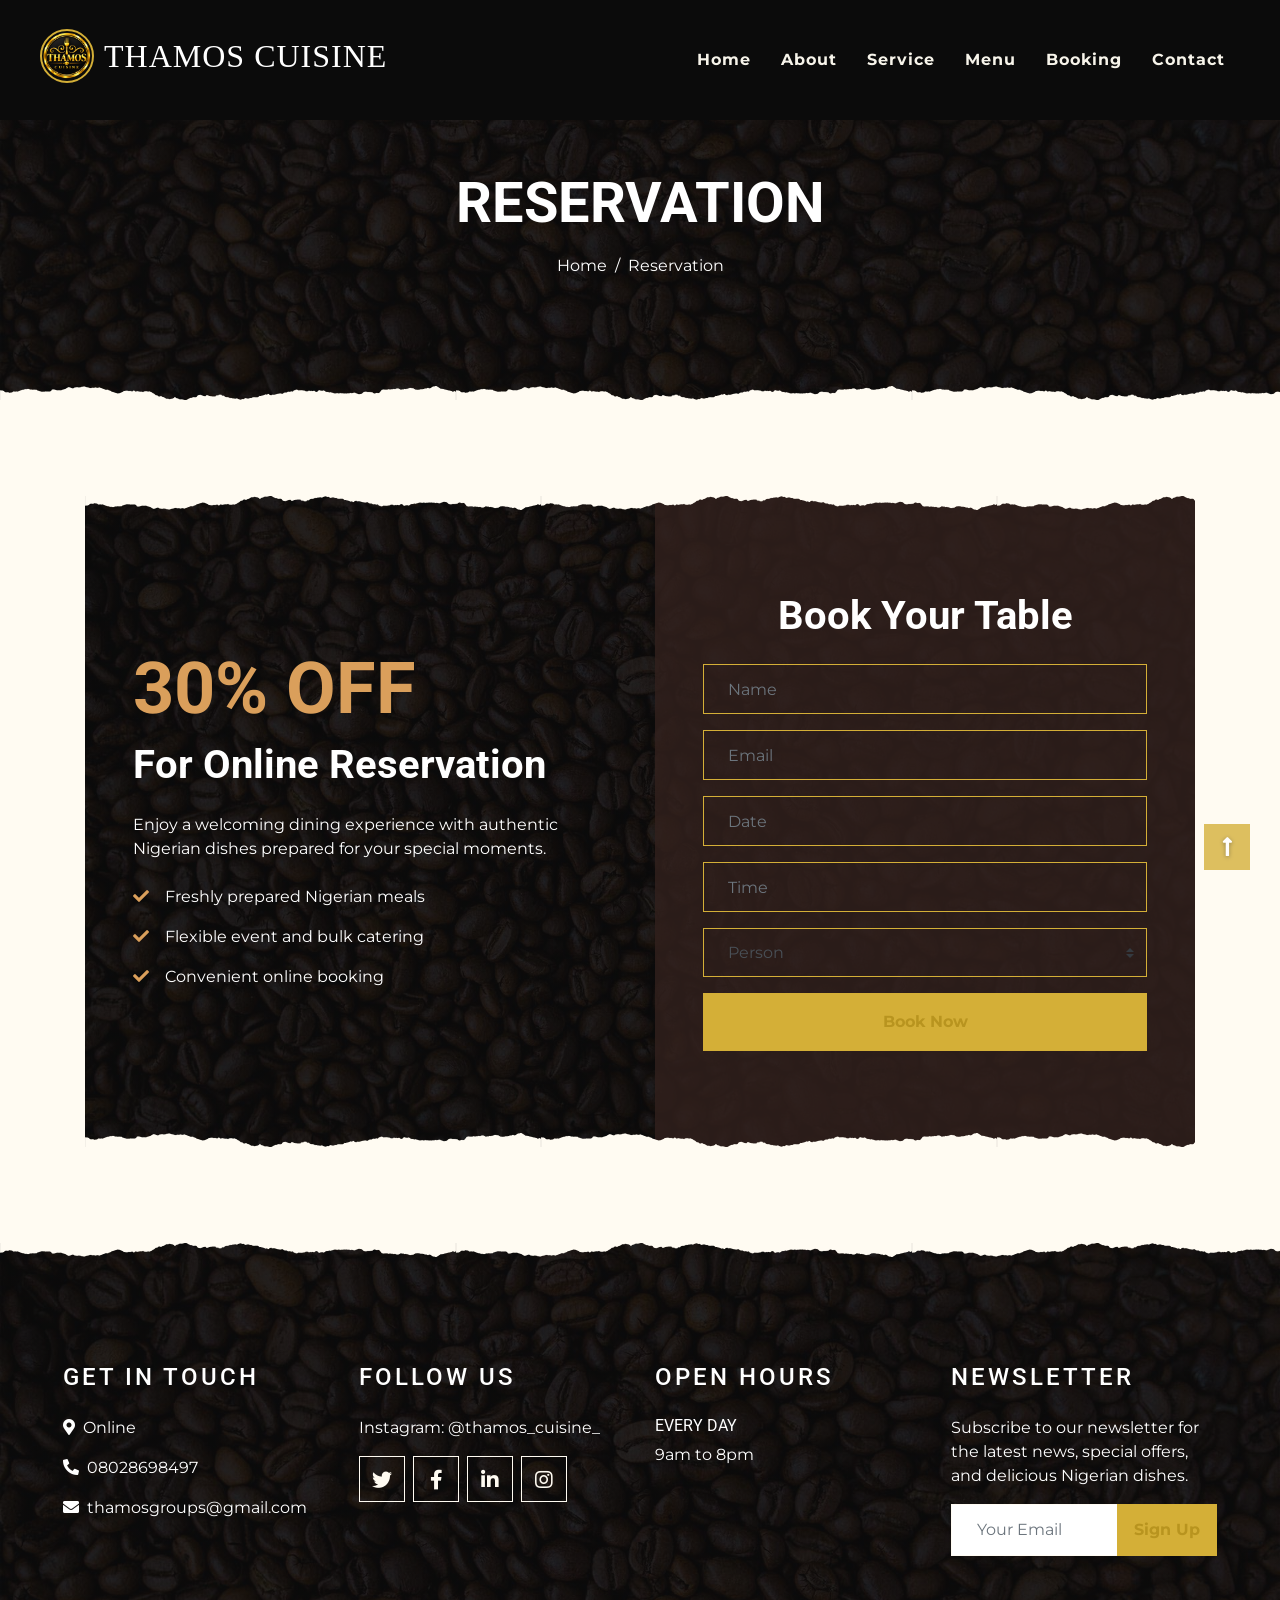
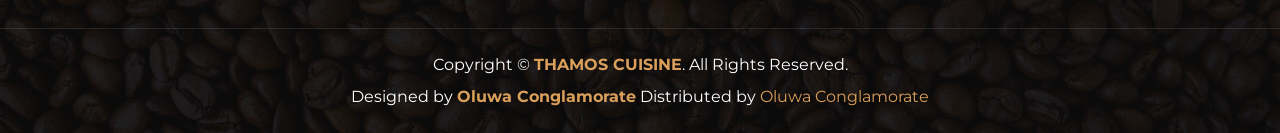
<file: reservation.html>
<!DOCTYPE html>
<html lang="en">

<head>
    <meta charset="utf-8">
    <title>THAMOS CUISINE - Nigerian Restaurant</title>
    <meta content="width=device-width, initial-scale=1.0" name="viewport">
    <meta content="Free Website Template" name="keywords">
    <meta content="Free Website Template" name="description">

    <!-- Favicon -->
    <link href="img/Browser%20Tab%20logo.png" rel="icon" type="image/png">

    <!-- Google Font -->
    <link rel="preconnect" href="https://fonts.gstatic.com">
    <link href="https://fonts.googleapis.com/css2?family=Montserrat:wght@200;400&family=Roboto:wght@400;500;700&display=swap" rel="stylesheet"> 

    <!-- Font Awesome -->
    <link href="https://cdnjs.cloudflare.com/ajax/libs/font-awesome/5.10.0/css/all.min.css" rel="stylesheet">

    <!-- Libraries Stylesheet -->
    <link href="lib/owlcarousel/assets/owl.carousel.min.css" rel="stylesheet">
    <link href="lib/tempusdominus/css/tempusdominus-bootstrap-4.min.css" rel="stylesheet" />

    <!-- Customized Bootstrap Stylesheet -->
    <link href="css/style.min.css" rel="stylesheet">
    <link href="css/theme.css" rel="stylesheet">
</head>

<body>
    <!-- Navbar Start -->
    <div class="container-fluid p-0 nav-bar">
        <nav class="navbar navbar-expand-lg bg-none navbar-dark py-3">
            <a href="index.html" class="navbar-brand px-lg-4 m-0">
                <span class="brand-lockup"><img class="site-logo" src="img/Browser%20Tab%20logo.png" alt="THAMOS CUISINE logo"><span class="homepage-brand">THAMOS CUISINE</span></span>
            </a>
            <button type="button" class="navbar-toggler" data-toggle="collapse" data-target="#navbarCollapse">
                <span class="navbar-toggler-icon"></span>
            </button>
            <div class="collapse navbar-collapse justify-content-between" id="navbarCollapse">
                <div class="navbar-nav ml-auto p-4">
                    <a href="index.html" class="nav-item nav-link">Home</a>
                    <a href="about.html" class="nav-item nav-link">About</a>
                    <a href="service.html" class="nav-item nav-link">Service</a>
                    <a href="menu.html" class="nav-item nav-link">Menu</a>
                    <a href="booking.html" class="nav-item nav-link">Booking</a>
                    <a href="contact.html" class="nav-item nav-link">Contact</a>
                </div>
            </div>
        </nav>
    </div>
    <!-- Navbar End -->


    <!-- Page Header Start -->
    <div class="container-fluid page-header mb-5 position-relative overlay-bottom">
        <div class="d-flex flex-column align-items-center justify-content-center pt-0 pt-lg-5" style="min-height: 400px">
            <h1 class="display-4 mb-3 mt-0 mt-lg-5 text-white text-uppercase">Reservation</h1>
            <div class="d-inline-flex mb-lg-5">
                <p class="m-0 text-white"><a class="text-white" href="">Home</a></p>
                <p class="m-0 text-white px-2">/</p>
                <p class="m-0 text-white">Reservation</p>
            </div>
        </div>
    </div>
    <!-- Page Header End -->


    <!-- Reservation Start -->
    <div class="container-fluid py-5">
        <div class="container">
            <div class="reservation position-relative overlay-top overlay-bottom">
                <div class="row align-items-center">
                    <div class="col-lg-6 my-5 my-lg-0">
                        <div class="p-5">
                            <div class="mb-4">
                                <h1 class="display-3 text-primary">30% OFF</h1>
                                <h1 class="text-white">For Online Reservation</h1>
                            </div>
                            <p class="text-white">Enjoy a welcoming dining experience with authentic Nigerian dishes prepared for your special moments.</p>
                            <ul class="list-inline text-white m-0">
                                <li class="py-2"><i class="fa fa-check text-primary mr-3"></i>Freshly prepared Nigerian meals</li>
                                <li class="py-2"><i class="fa fa-check text-primary mr-3"></i>Flexible event and bulk catering</li>
                                <li class="py-2"><i class="fa fa-check text-primary mr-3"></i>Convenient online booking</li>
                            </ul>
                        </div>
                    </div>
                    <div class="col-lg-6">
                        <div class="text-center p-5" style="background: rgba(51, 33, 29, .8);">
                            <h1 class="text-white mb-4 mt-5">Book Your Table</h1>
                            <form class="mb-5">
                                <div class="form-group">
                                    <input type="text" class="form-control bg-transparent border-primary p-4" placeholder="Name"
                                        required="required" />
                                </div>
                                <div class="form-group">
                                    <input type="email" class="form-control bg-transparent border-primary p-4" placeholder="Email"
                                        required="required" />
                                </div>
                                <div class="form-group">
                                    <div class="date" id="date" data-target-input="nearest">
                                        <input type="text" class="form-control bg-transparent border-primary p-4 datetimepicker-input" placeholder="Date" data-target="#date" data-toggle="datetimepicker"/>
                                    </div>
                                </div>
                                <div class="form-group">
                                    <div class="time" id="time" data-target-input="nearest">
                                        <input type="text" class="form-control bg-transparent border-primary p-4 datetimepicker-input" placeholder="Time" data-target="#time" data-toggle="datetimepicker"/>
                                    </div>
                                </div>
                                <div class="form-group">
                                    <select class="custom-select bg-transparent border-primary px-4" style="height: 49px;">
                                        <option selected>Person</option>
                                        <option value="1">Person 1</option>
                                        <option value="2">Person 2</option>
                                        <option value="3">Person 3</option>
                                        <option value="3">Person 4</option>
                                    </select>
                                </div>
                                
                                <div>
                                    <button class="btn btn-primary btn-block font-weight-bold py-3" type="submit">Book Now</button>
                                </div>
                            </form>
                        </div>
                    </div>
                </div>
            </div>
        </div>
    </div>
    <!-- Reservation End -->


    <!-- Footer Start -->
    <div class="container-fluid footer text-white mt-5 pt-5 px-0 position-relative overlay-top">
        <div class="row mx-0 pt-5 px-sm-3 px-lg-5 mt-4">
            <div class="col-lg-3 col-md-6 mb-5">
                <h4 class="text-white text-uppercase mb-4" style="letter-spacing: 3px;">Get In Touch</h4>
                <p><i class="fa fa-map-marker-alt mr-2"></i>Online</p>
                <p><i class="fa fa-phone-alt mr-2"></i>08028698497</p>
                <p class="m-0"><i class="fa fa-envelope mr-2"></i>thamosgroups@gmail.com</p>
            </div>
            <div class="col-lg-3 col-md-6 mb-5">
                <h4 class="text-white text-uppercase mb-4" style="letter-spacing: 3px;">Follow Us</h4>
                <p>Instagram: @thamos_cuisine_</p>
                <div class="d-flex justify-content-start">
                    <a class="btn btn-lg btn-outline-light btn-lg-square mr-2" href="#"><i class="fab fa-twitter"></i></a>
                    <a class="btn btn-lg btn-outline-light btn-lg-square mr-2" href="#"><i class="fab fa-facebook-f"></i></a>
                    <a class="btn btn-lg btn-outline-light btn-lg-square mr-2" href="#"><i class="fab fa-linkedin-in"></i></a>
                    <a class="btn btn-lg btn-outline-light btn-lg-square" href="https://instagram.com/thamos_cuisine_" target="_blank" rel="noopener"><i class="fab fa-instagram"></i></a>
                </div>
            </div>
            <div class="col-lg-3 col-md-6 mb-5">
                <h4 class="text-white text-uppercase mb-4" style="letter-spacing: 3px;">Open Hours</h4>
                <div>
                    <h6 class="text-white text-uppercase">Every Day</h6>
                    <p>9am to 8pm</p>
                </div>
            </div>
            <div class="col-lg-3 col-md-6 mb-5">
                <h4 class="text-white text-uppercase mb-4" style="letter-spacing: 3px;">Newsletter</h4>
                <p>Subscribe to our newsletter for the latest news, special offers, and delicious Nigerian dishes.</p>
                <div class="w-100">
                    <div class="input-group">
                        <input type="text" class="form-control border-light" style="padding: 25px;" placeholder="Your Email">
                        <div class="input-group-append">
                            <button class="btn btn-primary font-weight-bold px-3">Sign Up</button>
                        </div>
                    </div>
                </div>
            </div>
        </div>
        <div class="container-fluid text-center text-white border-top mt-4 py-4 px-sm-3 px-md-5" style="border-color: rgba(256, 256, 256, .1) !important;">
            <p class="mb-2 text-white">Copyright &copy; <a class="font-weight-bold" href="index.html">THAMOS CUISINE</a>. All Rights Reserved.</p>
            <p class="m-0 text-white">Designed by <a class="font-weight-bold" href="index.html">Oluwa Conglamorate</a> Distributed by <a href="index.html">Oluwa Conglamorate</a></p>
        </div>
    </div>
    <!-- Footer End -->


    <!-- Back to Top -->
    <a href="#" class="btn btn-lg btn-primary btn-lg-square back-to-top" aria-label="Go to top" title="Go to top"><i class="fa fa-long-arrow-alt-up"></i></a>


    <!-- JavaScript Libraries -->
    <script src="https://code.jquery.com/jquery-3.4.1.min.js"></script>
    <script src="https://stackpath.bootstrapcdn.com/bootstrap/4.4.1/js/bootstrap.bundle.min.js"></script>
    <script src="lib/easing/easing.min.js"></script>
    <script src="lib/waypoints/waypoints.min.js"></script>
    <script src="lib/owlcarousel/owl.carousel.min.js"></script>
    <script src="lib/tempusdominus/js/moment.min.js"></script>
    <script src="lib/tempusdominus/js/moment-timezone.min.js"></script>
    <script src="lib/tempusdominus/js/tempusdominus-bootstrap-4.min.js"></script>

    <!-- Contact Javascript File -->
    <script src="mail/jqBootstrapValidation.min.js"></script>
    <script src="mail/contact.js"></script>

    <!-- Template Javascript -->
    <script src="js/main.js"></script>
</body>

</html>
</file>
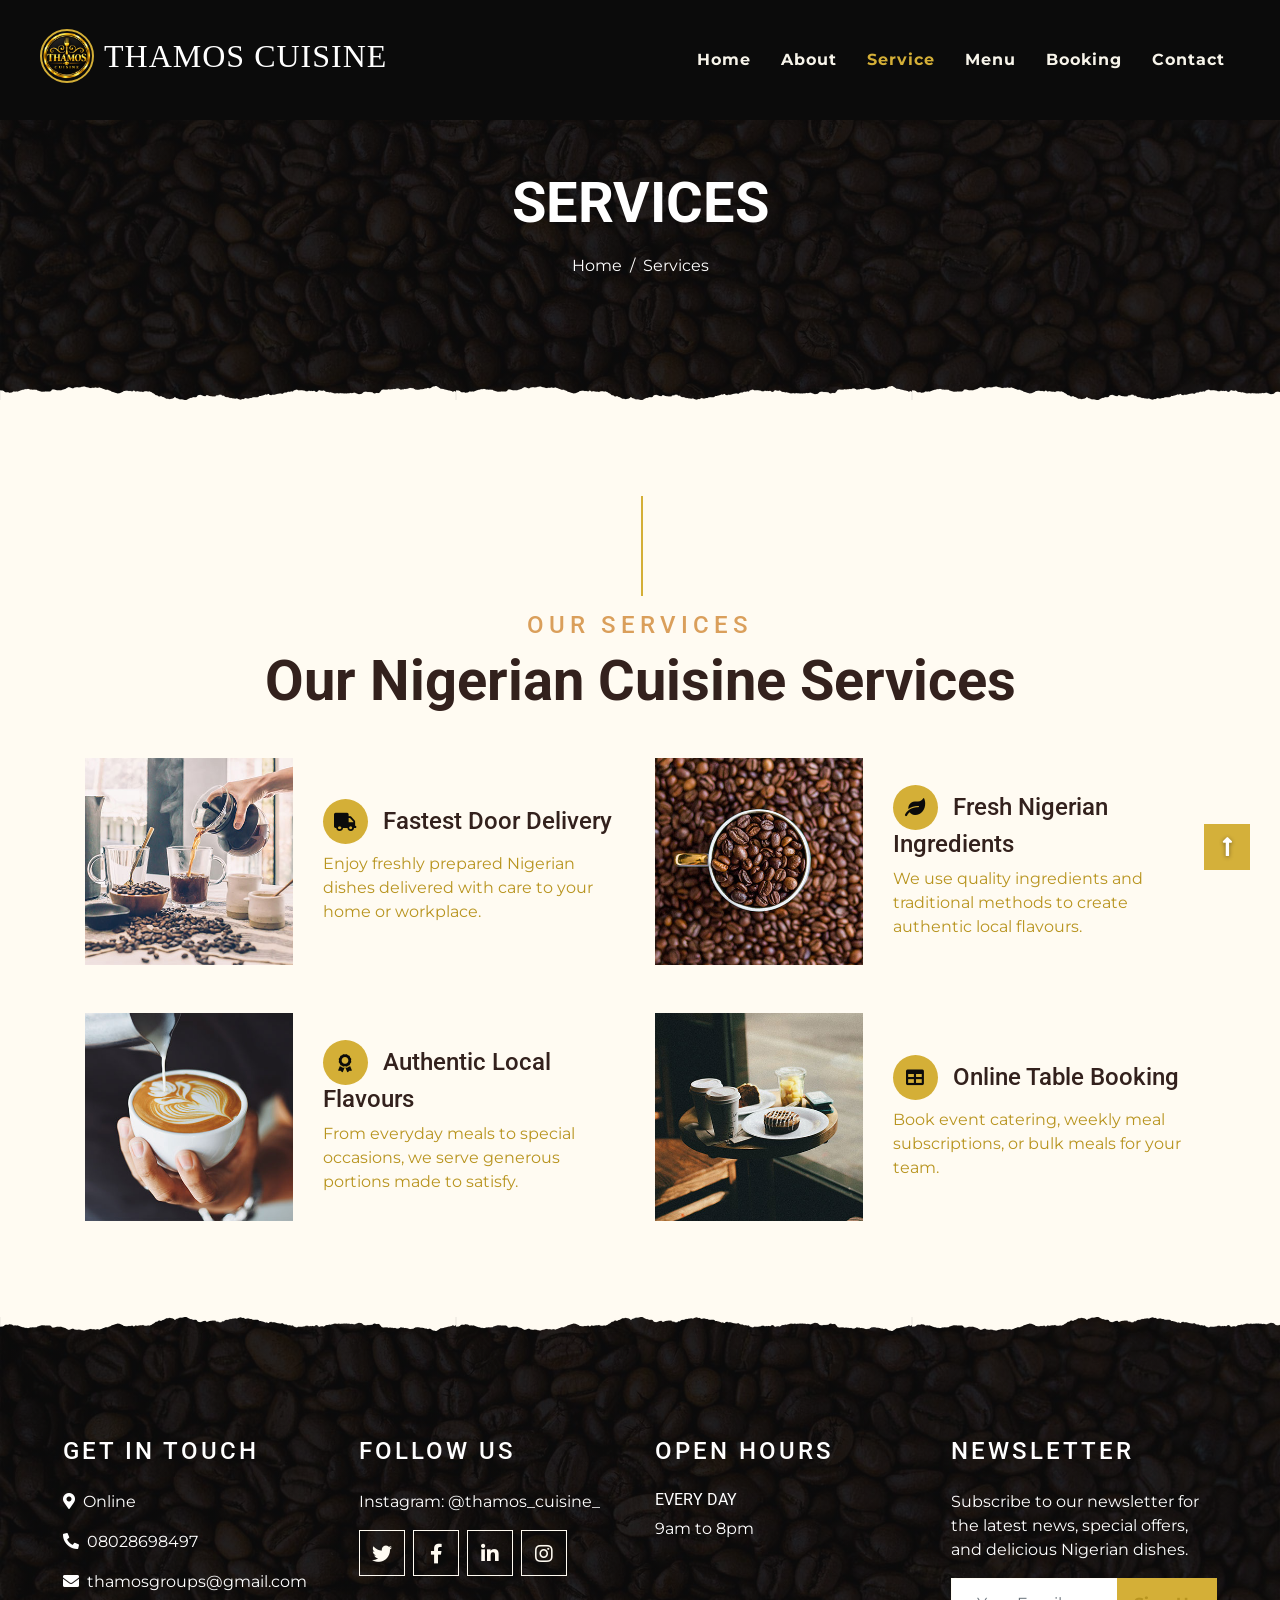
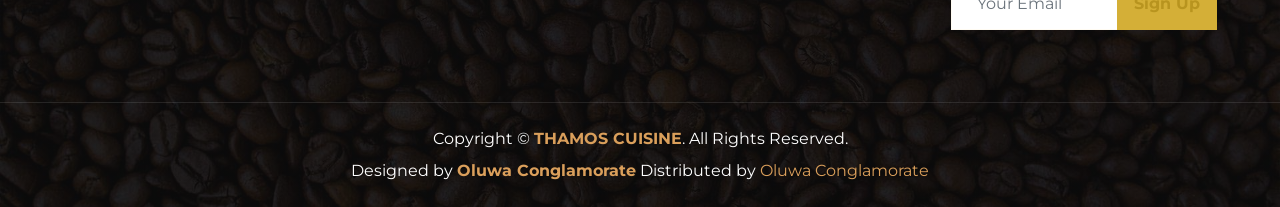
<file: service.html>
<!DOCTYPE html>
<html lang="en">

<head>
    <meta charset="utf-8">
    <title>THAMOS CUISINE - Nigerian Restaurant</title>
    <meta content="width=device-width, initial-scale=1.0" name="viewport">
    <meta content="Free Website Template" name="keywords">
    <meta content="Free Website Template" name="description">

    <!-- Favicon -->
    <link href="img/Browser%20Tab%20logo.png" rel="icon" type="image/png">

    <!-- Google Font -->
    <link rel="preconnect" href="https://fonts.gstatic.com">
    <link href="https://fonts.googleapis.com/css2?family=Montserrat:wght@200;400&family=Roboto:wght@400;500;700&display=swap" rel="stylesheet"> 

    <!-- Font Awesome -->
    <link href="https://cdnjs.cloudflare.com/ajax/libs/font-awesome/5.10.0/css/all.min.css" rel="stylesheet">

    <!-- Libraries Stylesheet -->
    <link href="lib/owlcarousel/assets/owl.carousel.min.css" rel="stylesheet">
    <link href="lib/tempusdominus/css/tempusdominus-bootstrap-4.min.css" rel="stylesheet" />

    <!-- Customized Bootstrap Stylesheet -->
    <link href="css/style.min.css" rel="stylesheet">
    <link href="css/theme.css" rel="stylesheet">
</head>

<body>
    <!-- Navbar Start -->
    <div class="container-fluid p-0 nav-bar">
        <nav class="navbar navbar-expand-lg bg-none navbar-dark py-3">
            <a href="index.html" class="navbar-brand px-lg-4 m-0">
                <span class="brand-lockup"><img class="site-logo" src="img/Browser%20Tab%20logo.png" alt="THAMOS CUISINE logo"><span class="homepage-brand">THAMOS CUISINE</span></span>
            </a>
            <button type="button" class="navbar-toggler" data-toggle="collapse" data-target="#navbarCollapse">
                <span class="navbar-toggler-icon"></span>
            </button>
            <div class="collapse navbar-collapse justify-content-between" id="navbarCollapse">
                <div class="navbar-nav ml-auto p-4">
                    <a href="index.html" class="nav-item nav-link">Home</a>
                    <a href="about.html" class="nav-item nav-link">About</a>
                    <a href="service.html" class="nav-item nav-link active">Service</a>
                    <a href="menu.html" class="nav-item nav-link">Menu</a>
                    <a href="booking.html" class="nav-item nav-link">Booking</a>
                    <a href="contact.html" class="nav-item nav-link">Contact</a>
                </div>
            </div>
        </nav>
    </div>
    <!-- Navbar End -->


    <!-- Page Header Start -->
    <div class="container-fluid page-header mb-5 position-relative overlay-bottom">
        <div class="d-flex flex-column align-items-center justify-content-center pt-0 pt-lg-5" style="min-height: 400px">
            <h1 class="display-4 mb-3 mt-0 mt-lg-5 text-white text-uppercase">Services</h1>
            <div class="d-inline-flex mb-lg-5">
                <p class="m-0 text-white"><a class="text-white" href="">Home</a></p>
                <p class="m-0 text-white px-2">/</p>
                <p class="m-0 text-white">Services</p>
            </div>
        </div>
    </div>
    <!-- Page Header End -->


    <!-- Service Start -->
    <div class="container-fluid pt-5">
        <div class="container">
            <div class="section-title">
                <h4 class="text-primary text-uppercase" style="letter-spacing: 5px;">Our Services</h4>
                <h1 class="display-4">Our Nigerian Cuisine Services</h1>
            </div>
            <div class="row">
                <div class="col-lg-6 mb-5">
                    <div class="row align-items-center">
                        <div class="col-sm-5">
                            <img class="img-fluid mb-3 mb-sm-0" src="img/service-1.jpg" alt="">
                        </div>
                        <div class="col-sm-7">
                            <h4><i class="fa fa-truck service-icon"></i>Fastest Door Delivery</h4>
                            <p class="m-0">Enjoy freshly prepared Nigerian dishes delivered with care to your home or workplace.</p>
                        </div>
                    </div>
                </div>
                <div class="col-lg-6 mb-5">
                    <div class="row align-items-center">
                        <div class="col-sm-5">
                            <img class="img-fluid mb-3 mb-sm-0" src="img/service-2.jpg" alt="">
                        </div>
                        <div class="col-sm-7">
                            <h4><i class="fa fa-leaf service-icon"></i>Fresh Nigerian Ingredients</h4>
                            <p class="m-0">We use quality ingredients and traditional methods to create authentic local flavours.</p>
                        </div>
                    </div>
                </div>
                <div class="col-lg-6 mb-5">
                    <div class="row align-items-center">
                        <div class="col-sm-5">
                            <img class="img-fluid mb-3 mb-sm-0" src="img/service-3.jpg" alt="">
                        </div>
                        <div class="col-sm-7">
                            <h4><i class="fa fa-award service-icon"></i>Authentic Local Flavours</h4>
                            <p class="m-0">From everyday meals to special occasions, we serve generous portions made to satisfy.</p>
                        </div>
                    </div>
                </div>
                <div class="col-lg-6 mb-5">
                    <div class="row align-items-center">
                        <div class="col-sm-5">
                            <img class="img-fluid mb-3 mb-sm-0" src="img/service-4.jpg" alt="">
                        </div>
                        <div class="col-sm-7">
                            <h4><i class="fa fa-table service-icon"></i>Online Table Booking</h4>
                            <p class="m-0">Book event catering, weekly meal subscriptions, or bulk meals for your team.</p>
                        </div>
                    </div>
                </div>
            </div>
        </div>
    </div>
    <!-- Service End -->


    <!-- Footer Start -->
    <div class="container-fluid footer text-white mt-5 pt-5 px-0 position-relative overlay-top">
        <div class="row mx-0 pt-5 px-sm-3 px-lg-5 mt-4">
            <div class="col-lg-3 col-md-6 mb-5">
                <h4 class="text-white text-uppercase mb-4" style="letter-spacing: 3px;">Get In Touch</h4>
                <p><i class="fa fa-map-marker-alt mr-2"></i>Online</p>
                <p><i class="fa fa-phone-alt mr-2"></i>08028698497</p>
                <p class="m-0"><i class="fa fa-envelope mr-2"></i>thamosgroups@gmail.com</p>
            </div>
            <div class="col-lg-3 col-md-6 mb-5">
                <h4 class="text-white text-uppercase mb-4" style="letter-spacing: 3px;">Follow Us</h4>
                <p>Instagram: @thamos_cuisine_</p>
                <div class="d-flex justify-content-start">
                    <a class="btn btn-lg btn-outline-light btn-lg-square mr-2" href="#"><i class="fab fa-twitter"></i></a>
                    <a class="btn btn-lg btn-outline-light btn-lg-square mr-2" href="#"><i class="fab fa-facebook-f"></i></a>
                    <a class="btn btn-lg btn-outline-light btn-lg-square mr-2" href="#"><i class="fab fa-linkedin-in"></i></a>
                    <a class="btn btn-lg btn-outline-light btn-lg-square" href="https://instagram.com/thamos_cuisine_" target="_blank" rel="noopener"><i class="fab fa-instagram"></i></a>
                </div>
            </div>
            <div class="col-lg-3 col-md-6 mb-5">
                <h4 class="text-white text-uppercase mb-4" style="letter-spacing: 3px;">Open Hours</h4>
                <div>
                    <h6 class="text-white text-uppercase">Every Day</h6>
                    <p>9am to 8pm</p>
                </div>
            </div>
            <div class="col-lg-3 col-md-6 mb-5">
                <h4 class="text-white text-uppercase mb-4" style="letter-spacing: 3px;">Newsletter</h4>
                <p>Subscribe to our newsletter for the latest news, special offers, and delicious Nigerian dishes.</p>
                <div class="w-100">
                    <div class="input-group">
                        <input type="text" class="form-control border-light" style="padding: 25px;" placeholder="Your Email">
                        <div class="input-group-append">
                            <button class="btn btn-primary font-weight-bold px-3">Sign Up</button>
                        </div>
                    </div>
                </div>
            </div>
        </div>
        <div class="container-fluid text-center text-white border-top mt-4 py-4 px-sm-3 px-md-5" style="border-color: rgba(256, 256, 256, .1) !important;">
            <p class="mb-2 text-white">Copyright &copy; <a class="font-weight-bold" href="index.html">THAMOS CUISINE</a>. All Rights Reserved.</p>
            <p class="m-0 text-white">Designed by <a class="font-weight-bold" href="index.html">Oluwa Conglamorate</a> Distributed by <a href="index.html">Oluwa Conglamorate</a></p>
        </div>
    </div>
    <!-- Footer End -->


    <!-- Back to Top -->
    <a href="#" class="btn btn-lg btn-primary btn-lg-square back-to-top" aria-label="Go to top" title="Go to top"><i class="fa fa-long-arrow-alt-up"></i></a>


    <!-- JavaScript Libraries -->
    <script src="https://code.jquery.com/jquery-3.4.1.min.js"></script>
    <script src="https://stackpath.bootstrapcdn.com/bootstrap/4.4.1/js/bootstrap.bundle.min.js"></script>
    <script src="lib/easing/easing.min.js"></script>
    <script src="lib/waypoints/waypoints.min.js"></script>
    <script src="lib/owlcarousel/owl.carousel.min.js"></script>
    <script src="lib/tempusdominus/js/moment.min.js"></script>
    <script src="lib/tempusdominus/js/moment-timezone.min.js"></script>
    <script src="lib/tempusdominus/js/tempusdominus-bootstrap-4.min.js"></script>

    <!-- Contact Javascript File -->
    <script src="mail/jqBootstrapValidation.min.js"></script>
    <script src="mail/contact.js"></script>

    <!-- Template Javascript -->
    <script src="js/main.js"></script>
</body>

</html>
</file>
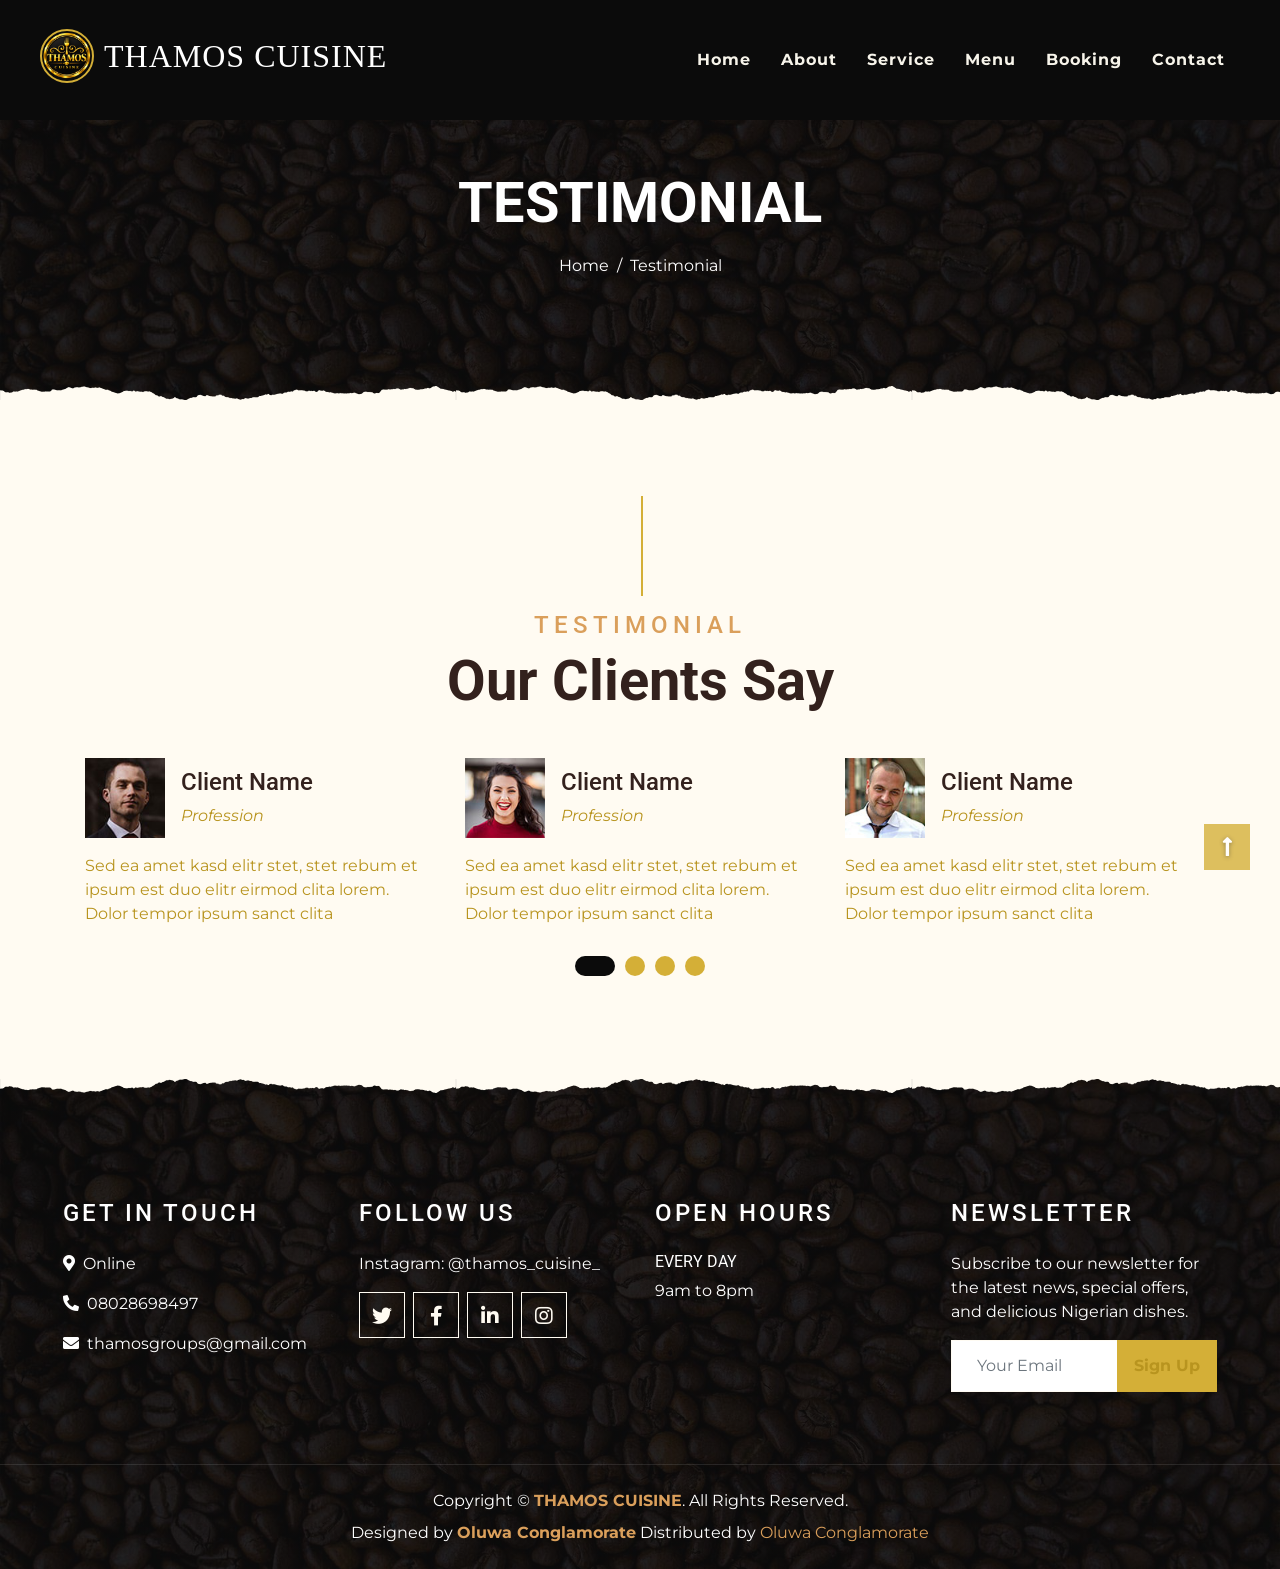
<file: testimonial.html>
<!DOCTYPE html>
<html lang="en">

<head>
    <meta charset="utf-8">
    <title>THAMOS CUISINE - Nigerian Restaurant</title>
    <meta content="width=device-width, initial-scale=1.0" name="viewport">
    <meta content="Free Website Template" name="keywords">
    <meta content="Free Website Template" name="description">

    <!-- Favicon -->
    <link href="img/Browser%20Tab%20logo.png" rel="icon" type="image/png">

    <!-- Google Font -->
    <link rel="preconnect" href="https://fonts.gstatic.com">
    <link href="https://fonts.googleapis.com/css2?family=Montserrat:wght@200;400&family=Roboto:wght@400;500;700&display=swap" rel="stylesheet"> 

    <!-- Font Awesome -->
    <link href="https://cdnjs.cloudflare.com/ajax/libs/font-awesome/5.10.0/css/all.min.css" rel="stylesheet">

    <!-- Libraries Stylesheet -->
    <link href="lib/owlcarousel/assets/owl.carousel.min.css" rel="stylesheet">
    <link href="lib/tempusdominus/css/tempusdominus-bootstrap-4.min.css" rel="stylesheet" />

    <!-- Customized Bootstrap Stylesheet -->
    <link href="css/style.min.css" rel="stylesheet">
    <link href="css/theme.css" rel="stylesheet">
</head>

<body>
    <!-- Navbar Start -->
    <div class="container-fluid p-0 nav-bar">
        <nav class="navbar navbar-expand-lg bg-none navbar-dark py-3">
            <a href="index.html" class="navbar-brand px-lg-4 m-0">
                <span class="brand-lockup"><img class="site-logo" src="img/Browser%20Tab%20logo.png" alt="THAMOS CUISINE logo"><span class="homepage-brand">THAMOS CUISINE</span></span>
            </a>
            <button type="button" class="navbar-toggler" data-toggle="collapse" data-target="#navbarCollapse">
                <span class="navbar-toggler-icon"></span>
            </button>
            <div class="collapse navbar-collapse justify-content-between" id="navbarCollapse">
                <div class="navbar-nav ml-auto p-4">
                    <a href="index.html" class="nav-item nav-link">Home</a>
                    <a href="about.html" class="nav-item nav-link">About</a>
                    <a href="service.html" class="nav-item nav-link">Service</a>
                    <a href="menu.html" class="nav-item nav-link">Menu</a>
                    <a href="booking.html" class="nav-item nav-link">Booking</a>
                    <a href="contact.html" class="nav-item nav-link">Contact</a>
                </div>
            </div>
        </nav>
    </div>
    <!-- Navbar End -->


    <!-- Page Header Start -->
    <div class="container-fluid page-header mb-5 position-relative overlay-bottom">
        <div class="d-flex flex-column align-items-center justify-content-center pt-0 pt-lg-5" style="min-height: 400px">
            <h1 class="display-4 mb-3 mt-0 mt-lg-5 text-white text-uppercase">Testimonial</h1>
            <div class="d-inline-flex mb-lg-5">
                <p class="m-0 text-white"><a class="text-white" href="">Home</a></p>
                <p class="m-0 text-white px-2">/</p>
                <p class="m-0 text-white">Testimonial</p>
            </div>
        </div>
    </div>
    <!-- Page Header End -->


    <!-- Testimonial Start -->
    <div class="container-fluid py-5">
        <div class="container">
            <div class="section-title">
                <h4 class="text-primary text-uppercase" style="letter-spacing: 5px;">Testimonial</h4>
                <h1 class="display-4">Our Clients Say</h1>
            </div>
            <div class="owl-carousel testimonial-carousel">
                <div class="testimonial-item">
                    <div class="d-flex align-items-center mb-3">
                        <img class="img-fluid" src="img/testimonial-1.jpg" alt="">
                        <div class="ml-3">
                            <h4>Client Name</h4>
                            <i>Profession</i>
                        </div>
                    </div>
                    <p class="m-0">Sed ea amet kasd elitr stet, stet rebum et ipsum est duo elitr eirmod clita lorem. Dolor tempor ipsum sanct clita</p>
                </div>
                <div class="testimonial-item">
                    <div class="d-flex align-items-center mb-3">
                        <img class="img-fluid" src="img/testimonial-2.jpg" alt="">
                        <div class="ml-3">
                            <h4>Client Name</h4>
                            <i>Profession</i>
                        </div>
                    </div>
                    <p class="m-0">Sed ea amet kasd elitr stet, stet rebum et ipsum est duo elitr eirmod clita lorem. Dolor tempor ipsum sanct clita</p>
                </div>
                <div class="testimonial-item">
                    <div class="d-flex align-items-center mb-3">
                        <img class="img-fluid" src="img/testimonial-3.jpg" alt="">
                        <div class="ml-3">
                            <h4>Client Name</h4>
                            <i>Profession</i>
                        </div>
                    </div>
                    <p class="m-0">Sed ea amet kasd elitr stet, stet rebum et ipsum est duo elitr eirmod clita lorem. Dolor tempor ipsum sanct clita</p>
                </div>
                <div class="testimonial-item">
                    <div class="d-flex align-items-center mb-3">
                        <img class="img-fluid" src="img/testimonial-4.jpg" alt="">
                        <div class="ml-3">
                            <h4>Client Name</h4>
                            <i>Profession</i>
                        </div>
                    </div>
                    <p class="m-0">Sed ea amet kasd elitr stet, stet rebum et ipsum est duo elitr eirmod clita lorem. Dolor tempor ipsum sanct clita</p>
                </div>
            </div>
        </div>
    </div>
    <!-- Testimonial End -->


    <!-- Footer Start -->
    <div class="container-fluid footer text-white mt-5 pt-5 px-0 position-relative overlay-top">
        <div class="row mx-0 pt-5 px-sm-3 px-lg-5 mt-4">
            <div class="col-lg-3 col-md-6 mb-5">
                <h4 class="text-white text-uppercase mb-4" style="letter-spacing: 3px;">Get In Touch</h4>
                <p><i class="fa fa-map-marker-alt mr-2"></i>Online</p>
                <p><i class="fa fa-phone-alt mr-2"></i>08028698497</p>
                <p class="m-0"><i class="fa fa-envelope mr-2"></i>thamosgroups@gmail.com</p>
            </div>
            <div class="col-lg-3 col-md-6 mb-5">
                <h4 class="text-white text-uppercase mb-4" style="letter-spacing: 3px;">Follow Us</h4>
                <p>Instagram: @thamos_cuisine_</p>
                <div class="d-flex justify-content-start">
                    <a class="btn btn-lg btn-outline-light btn-lg-square mr-2" href="#"><i class="fab fa-twitter"></i></a>
                    <a class="btn btn-lg btn-outline-light btn-lg-square mr-2" href="#"><i class="fab fa-facebook-f"></i></a>
                    <a class="btn btn-lg btn-outline-light btn-lg-square mr-2" href="#"><i class="fab fa-linkedin-in"></i></a>
                    <a class="btn btn-lg btn-outline-light btn-lg-square" href="https://instagram.com/thamos_cuisine_" target="_blank" rel="noopener"><i class="fab fa-instagram"></i></a>
                </div>
            </div>
            <div class="col-lg-3 col-md-6 mb-5">
                <h4 class="text-white text-uppercase mb-4" style="letter-spacing: 3px;">Open Hours</h4>
                <div>
                    <h6 class="text-white text-uppercase">Every Day</h6>
                    <p>9am to 8pm</p>
                </div>
            </div>
            <div class="col-lg-3 col-md-6 mb-5">
                <h4 class="text-white text-uppercase mb-4" style="letter-spacing: 3px;">Newsletter</h4>
                <p>Subscribe to our newsletter for the latest news, special offers, and delicious Nigerian dishes.</p>
                <div class="w-100">
                    <div class="input-group">
                        <input type="text" class="form-control border-light" style="padding: 25px;" placeholder="Your Email">
                        <div class="input-group-append">
                            <button class="btn btn-primary font-weight-bold px-3">Sign Up</button>
                        </div>
                    </div>
                </div>
            </div>
        </div>
        <div class="container-fluid text-center text-white border-top mt-4 py-4 px-sm-3 px-md-5" style="border-color: rgba(256, 256, 256, .1) !important;">
            <p class="mb-2 text-white">Copyright &copy; <a class="font-weight-bold" href="index.html">THAMOS CUISINE</a>. All Rights Reserved.</p>
            <p class="m-0 text-white">Designed by <a class="font-weight-bold" href="index.html">Oluwa Conglamorate</a> Distributed by <a href="index.html">Oluwa Conglamorate</a></p>
        </div>
    </div>
    <!-- Footer End -->


    <!-- Back to Top -->
    <a href="#" class="btn btn-lg btn-primary btn-lg-square back-to-top" aria-label="Go to top" title="Go to top"><i class="fa fa-long-arrow-alt-up"></i></a>


    <!-- JavaScript Libraries -->
    <script src="https://code.jquery.com/jquery-3.4.1.min.js"></script>
    <script src="https://stackpath.bootstrapcdn.com/bootstrap/4.4.1/js/bootstrap.bundle.min.js"></script>
    <script src="lib/easing/easing.min.js"></script>
    <script src="lib/waypoints/waypoints.min.js"></script>
    <script src="lib/owlcarousel/owl.carousel.min.js"></script>
    <script src="lib/tempusdominus/js/moment.min.js"></script>
    <script src="lib/tempusdominus/js/moment-timezone.min.js"></script>
    <script src="lib/tempusdominus/js/tempusdominus-bootstrap-4.min.js"></script>

    <!-- Contact Javascript File -->
    <script src="mail/jqBootstrapValidation.min.js"></script>
    <script src="mail/contact.js"></script>

    <!-- Template Javascript -->
    <script src="js/main.js"></script>
</body>

</html>
</file>
<file: css/theme.css>
:root {
    --primary: #D4AF37;
    --secondary: #0B0B0B;
    --light: #F7F4EA;
    --dark: #0B0B0B;
}

.homepage-brand {
    font-family: "Montserrat Brush", "Brush Script MT", "Segoe Script", cursive;
    font-size: 2rem;
    font-weight: 400;
    letter-spacing: 1px;
    text-transform: none;
}

.brand-lockup {
    display: inline-flex;
    align-items: center;
    gap: 10px;
}

.site-logo {
    width: 54px;
    height: 54px;
    object-fit: cover;
    border: 2px solid var(--primary);
    border-radius: 50%;
}

@media (max-width: 575.98px) {
    .site-logo {
        width: 44px;
        height: 44px;
    }

    .homepage-brand {
        font-size: 1.45rem;
    }
}

body,
button,
input,

a:hover,
a.text-primary:hover,
a.text-primary:focus {
    color: #B8941F !important;
}

.bg-primary,
.btn-primary,
.service-icon,
.menu-price,
.testimonial-carousel .owl-dot {
    background-color: var(--primary) !important;
    border-color: var(--primary) !important;
}

.btn-primary:hover,
.btn-primary:focus,
.btn-primary:active,
.bg-primary:hover {
    background-color: #B8941F !important;
    border-color: #B8941F !important;
}

.bg-secondary,
.btn-secondary,
.testimonial-carousel .owl-dot.active {
    background-color: var(--secondary) !important;
    border-color: var(--secondary) !important;
}

.btn-secondary:hover,
.btn-secondary:focus,
.btn-secondary:active {
    background-color: #000000 !important;
    border-color: #000000 !important;
}

.border-primary {
    border-color: var(--primary) !important;
}

.text-dark {
    color: var(--dark) !important;
}

.back-to-top i {
    font-size: 1.35rem;
    font-weight: 700;
    color: #FFFFFF;
    text-shadow: 0 1px 4px rgba(0, 0, 0, .45);
    transition: transform .2s ease;
}

.back-to-top:hover i {
    transform: translateY(-3px) scale(1.08);
}

.container-fluid.nav-bar {
    position: fixed;
    top: 0;
    left: 0;
    width: 100%;
    z-index: 9;
    background-color: var(--secondary);
}

@media (max-width: 991.98px) {
    .container-fluid.nav-bar {
        position: fixed;
    }
}

.navbar-dark .navbar-nav .nav-link {
    color: var(--light);
}

.navbar-dark .navbar-nav .nav-link:hover,
.navbar-dark .navbar-nav .nav-link.active {
    color: var(--primary);
}

.carousel-caption {
    background: rgba(11, 11, 11, .7);
}

.section-title::after {
    background: var(--primary);
}

.service-icon,
.menu-price {
    color: var(--secondary);
}

.reservation,
.page-header,
.offer,
.footer {
    background-image: linear-gradient(rgba(11, 11, 11, .9), rgba(11, 11, 11, .9)), url(../img/bg.jpg);
}
</file>
